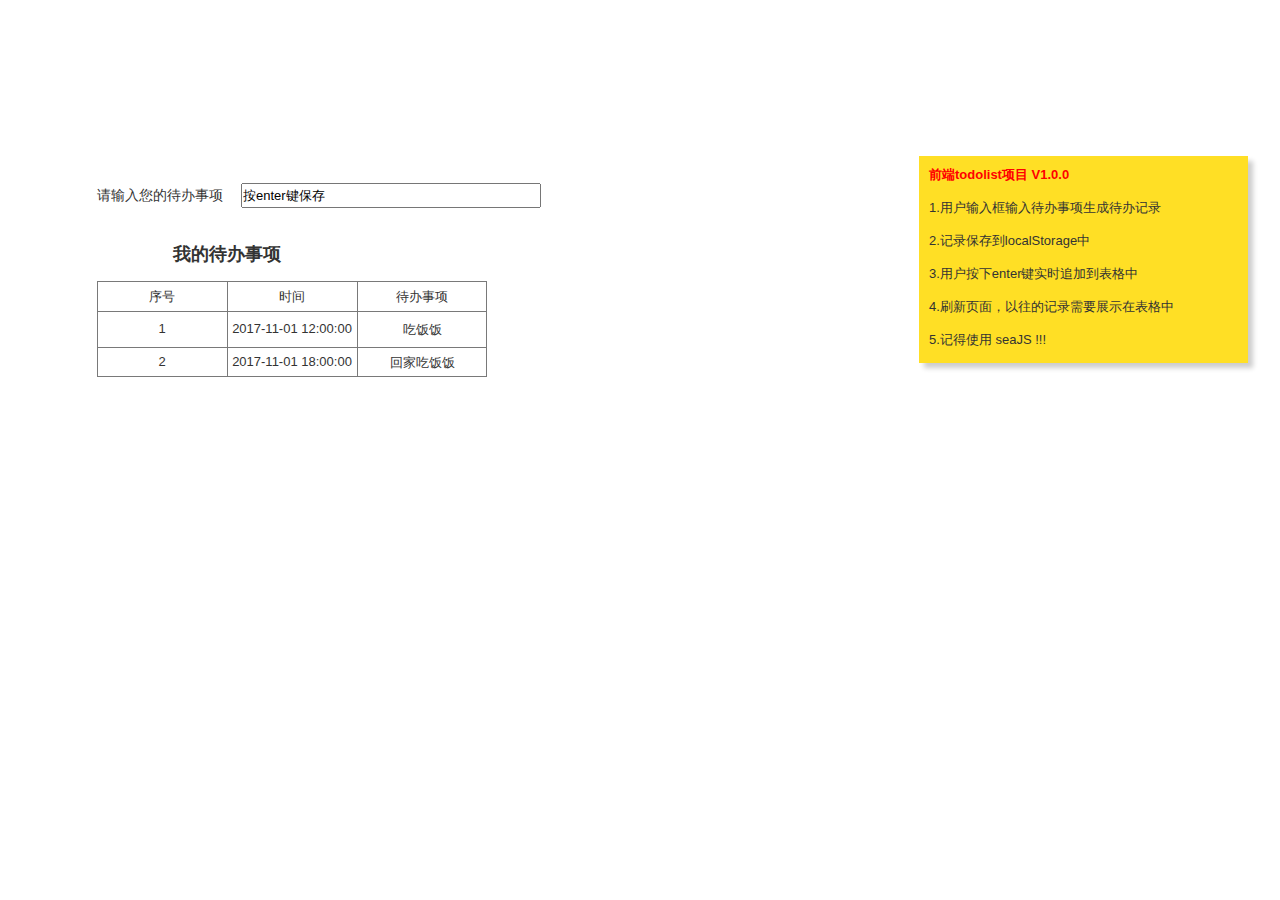
<file: doc/todolist2.0.0/html/index.html>
﻿<!DOCTYPE html>
<html>
  <head>
    <title>index</title>
    <meta http-equiv="X-UA-Compatible" content="IE=edge"/>
    <meta http-equiv="content-type" content="text/html; charset=utf-8"/>
    <meta name="apple-mobile-web-app-capable" content="yes"/>
    <link href="resources/css/jquery-ui-themes.css" type="text/css" rel="stylesheet"/>
    <link href="resources/css/axure_rp_page.css" type="text/css" rel="stylesheet"/>
    <link href="data/styles.css" type="text/css" rel="stylesheet"/>
    <link href="files/index/styles.css" type="text/css" rel="stylesheet"/>
    <script src="resources/scripts/jquery-1.7.1.min.js"></script>
    <script src="resources/scripts/jquery-ui-1.8.10.custom.min.js"></script>
    <script src="resources/scripts/axure/axQuery.js"></script>
    <script src="resources/scripts/axure/globals.js"></script>
    <script src="resources/scripts/axutils.js"></script>
    <script src="resources/scripts/axure/annotation.js"></script>
    <script src="resources/scripts/axure/axQuery.std.js"></script>
    <script src="resources/scripts/axure/doc.js"></script>
    <script src="data/document.js"></script>
    <script src="resources/scripts/messagecenter.js"></script>
    <script src="resources/scripts/axure/events.js"></script>
    <script src="resources/scripts/axure/recording.js"></script>
    <script src="resources/scripts/axure/action.js"></script>
    <script src="resources/scripts/axure/expr.js"></script>
    <script src="resources/scripts/axure/geometry.js"></script>
    <script src="resources/scripts/axure/flyout.js"></script>
    <script src="resources/scripts/axure/ie.js"></script>
    <script src="resources/scripts/axure/model.js"></script>
    <script src="resources/scripts/axure/repeater.js"></script>
    <script src="resources/scripts/axure/sto.js"></script>
    <script src="resources/scripts/axure/utils.temp.js"></script>
    <script src="resources/scripts/axure/variables.js"></script>
    <script src="resources/scripts/axure/drag.js"></script>
    <script src="resources/scripts/axure/move.js"></script>
    <script src="resources/scripts/axure/visibility.js"></script>
    <script src="resources/scripts/axure/style.js"></script>
    <script src="resources/scripts/axure/adaptive.js"></script>
    <script src="resources/scripts/axure/tree.js"></script>
    <script src="resources/scripts/axure/init.temp.js"></script>
    <script src="files/index/data.js"></script>
    <script src="resources/scripts/axure/legacy.js"></script>
    <script src="resources/scripts/axure/viewer.js"></script>
    <script src="resources/scripts/axure/math.js"></script>
    <script type="text/javascript">
      $axure.utils.getTransparentGifPath = function() { return 'resources/images/transparent.gif'; };
      $axure.utils.getOtherPath = function() { return 'resources/Other.html'; };
      $axure.utils.getReloadPath = function() { return 'resources/reload.html'; };
    </script>
  </head>
  <body>
    <div id="base" class="">

      <!-- Unnamed (文本框) -->
      <div id="u0" class="ax_default text_field">
        <input id="u0_input" type="text" value="按enter键保存"/>
      </div>

      <!-- Unnamed (矩形) -->
      <div id="u1" class="ax_default label">
        <div id="u1_div" class=""></div>
        <!-- Unnamed () -->
        <div id="u2" class="text" style="visibility: visible;">
          <p><span>请输入您的待办事项</span></p>
        </div>
      </div>

      <!-- Unnamed (表格) -->
      <div id="u3" class="ax_default">

        <!-- Unnamed (单元格) -->
        <div id="u4" class="ax_default table_cell">
          <img id="u4_img" class="img " src="images/index/u4.png"/>
          <!-- Unnamed () -->
          <div id="u5" class="text" style="visibility: visible;">
            <p><span>序号</span></p>
          </div>
        </div>

        <!-- Unnamed (单元格) -->
        <div id="u6" class="ax_default table_cell">
          <img id="u6_img" class="img " src="images/index/u4.png"/>
          <!-- Unnamed () -->
          <div id="u7" class="text" style="visibility: visible;">
            <p><span>时间</span></p>
          </div>
        </div>

        <!-- Unnamed (单元格) -->
        <div id="u8" class="ax_default table_cell">
          <img id="u8_img" class="img " src="images/index/u8.png"/>
          <!-- Unnamed () -->
          <div id="u9" class="text" style="visibility: visible;">
            <p><span>待办事项</span></p>
          </div>
        </div>

        <!-- Unnamed (单元格) -->
        <div id="u10" class="ax_default table_cell">
          <img id="u10_img" class="img " src="images/index/u10.png"/>
          <!-- Unnamed () -->
          <div id="u11" class="text" style="visibility: visible;">
            <p><span>1</span></p>
          </div>
        </div>

        <!-- Unnamed (单元格) -->
        <div id="u12" class="ax_default table_cell">
          <img id="u12_img" class="img " src="images/index/u10.png"/>
          <!-- Unnamed () -->
          <div id="u13" class="text" style="visibility: visible;">
            <p><span>2017-11-01 12:00:00</span></p>
          </div>
        </div>

        <!-- Unnamed (单元格) -->
        <div id="u14" class="ax_default table_cell">
          <img id="u14_img" class="img " src="images/index/u14.png"/>
          <!-- Unnamed () -->
          <div id="u15" class="text" style="visibility: visible;">
            <p><span>吃饭饭</span></p>
          </div>
        </div>

        <!-- Unnamed (单元格) -->
        <div id="u16" class="ax_default table_cell">
          <img id="u16_img" class="img " src="images/index/u16.png"/>
          <!-- Unnamed () -->
          <div id="u17" class="text" style="visibility: visible;">
            <p><span>2</span></p>
          </div>
        </div>

        <!-- Unnamed (单元格) -->
        <div id="u18" class="ax_default table_cell">
          <img id="u18_img" class="img " src="images/index/u16.png"/>
          <!-- Unnamed () -->
          <div id="u19" class="text" style="visibility: visible;">
            <p><span>2017-11-01 18:00:00</span></p>
          </div>
        </div>

        <!-- Unnamed (单元格) -->
        <div id="u20" class="ax_default table_cell">
          <img id="u20_img" class="img " src="images/index/u20.png"/>
          <!-- Unnamed () -->
          <div id="u21" class="text" style="visibility: visible;">
            <p><span>回家吃饭饭</span></p>
          </div>
        </div>
      </div>

      <!-- Unnamed (矩形) -->
      <div id="u22" class="ax_default _三级标题">
        <div id="u22_div" class=""></div>
        <!-- Unnamed () -->
        <div id="u23" class="text" style="visibility: visible;">
          <p><span>我的待办事项</span></p>
        </div>
      </div>

      <!-- Unnamed (矩形) -->
      <div id="u24" class="ax_default sticky_1">
        <div id="u24_div" class=""></div>
        <!-- Unnamed () -->
        <div id="u25" class="text" style="visibility: visible;">
          <p><span style="font-family:'Arial Negreta', 'Arial Normal', 'Arial';font-weight:700;color:#FF0000;">前端todolist项目 V1.0.0</span></p><p><span style="font-family:'Arial Normal', 'Arial';font-weight:400;"><br></span></p><p><span style="font-family:'Arial Normal', 'Arial';font-weight:400;">1.用户输入框输入待办事项生成待办记录</span></p><p><span style="font-family:'Arial Normal', 'Arial';font-weight:400;"><br></span></p><p><span style="font-family:'Arial Normal', 'Arial';font-weight:400;">2.记录保存到localStorage中</span></p><p><span style="font-family:'Arial Normal', 'Arial';font-weight:400;"><br></span></p><p><span style="font-family:'Arial Normal', 'Arial';font-weight:400;">3.用户按下enter键实时追加到表格中</span></p><p><span style="font-family:'Arial Normal', 'Arial';font-weight:400;"><br></span></p><p><span style="font-family:'Arial Normal', 'Arial';font-weight:400;">4.刷新页面，以往的记录需要展示在表格中</span></p><p><span style="font-family:'Arial Normal', 'Arial';font-weight:400;"><br></span></p><p><span style="font-family:'Arial Normal', 'Arial';font-weight:400;">5.记得使用 seaJS !!!</span></p>
        </div>
      </div>
    </div>
  </body>
</html>
</file>
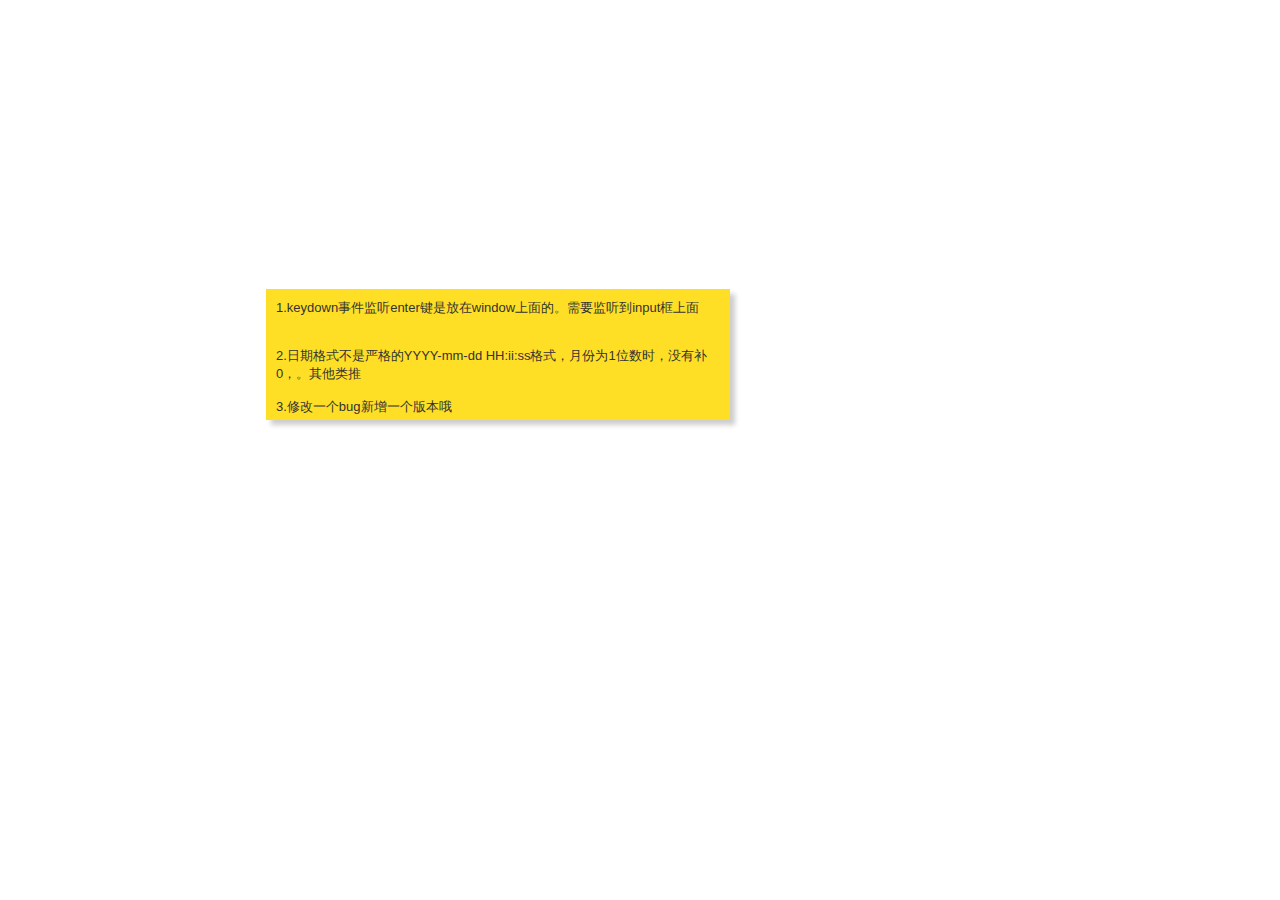
<file: doc/todolist2.0.0/html/1_0_0bug.html>
﻿<!DOCTYPE html>
<html>
  <head>
    <title>1.0.0bug</title>
    <meta http-equiv="X-UA-Compatible" content="IE=edge"/>
    <meta http-equiv="content-type" content="text/html; charset=utf-8"/>
    <meta name="apple-mobile-web-app-capable" content="yes"/>
    <link href="resources/css/jquery-ui-themes.css" type="text/css" rel="stylesheet"/>
    <link href="resources/css/axure_rp_page.css" type="text/css" rel="stylesheet"/>
    <link href="data/styles.css" type="text/css" rel="stylesheet"/>
    <link href="files/1_0_0bug/styles.css" type="text/css" rel="stylesheet"/>
    <script src="resources/scripts/jquery-1.7.1.min.js"></script>
    <script src="resources/scripts/jquery-ui-1.8.10.custom.min.js"></script>
    <script src="resources/scripts/axure/axQuery.js"></script>
    <script src="resources/scripts/axure/globals.js"></script>
    <script src="resources/scripts/axutils.js"></script>
    <script src="resources/scripts/axure/annotation.js"></script>
    <script src="resources/scripts/axure/axQuery.std.js"></script>
    <script src="resources/scripts/axure/doc.js"></script>
    <script src="data/document.js"></script>
    <script src="resources/scripts/messagecenter.js"></script>
    <script src="resources/scripts/axure/events.js"></script>
    <script src="resources/scripts/axure/recording.js"></script>
    <script src="resources/scripts/axure/action.js"></script>
    <script src="resources/scripts/axure/expr.js"></script>
    <script src="resources/scripts/axure/geometry.js"></script>
    <script src="resources/scripts/axure/flyout.js"></script>
    <script src="resources/scripts/axure/ie.js"></script>
    <script src="resources/scripts/axure/model.js"></script>
    <script src="resources/scripts/axure/repeater.js"></script>
    <script src="resources/scripts/axure/sto.js"></script>
    <script src="resources/scripts/axure/utils.temp.js"></script>
    <script src="resources/scripts/axure/variables.js"></script>
    <script src="resources/scripts/axure/drag.js"></script>
    <script src="resources/scripts/axure/move.js"></script>
    <script src="resources/scripts/axure/visibility.js"></script>
    <script src="resources/scripts/axure/style.js"></script>
    <script src="resources/scripts/axure/adaptive.js"></script>
    <script src="resources/scripts/axure/tree.js"></script>
    <script src="resources/scripts/axure/init.temp.js"></script>
    <script src="files/1_0_0bug/data.js"></script>
    <script src="resources/scripts/axure/legacy.js"></script>
    <script src="resources/scripts/axure/viewer.js"></script>
    <script src="resources/scripts/axure/math.js"></script>
    <script type="text/javascript">
      $axure.utils.getTransparentGifPath = function() { return 'resources/images/transparent.gif'; };
      $axure.utils.getOtherPath = function() { return 'resources/Other.html'; };
      $axure.utils.getReloadPath = function() { return 'resources/reload.html'; };
    </script>
  </head>
  <body>
    <div id="base" class="">

      <!-- Unnamed (矩形) -->
      <div id="u26" class="ax_default sticky_1">
        <div id="u26_div" class=""></div>
        <!-- Unnamed () -->
        <div id="u27" class="text" style="visibility: visible;">
          <p><span>1.keydown事件监听enter键是放在window上面的。需要监听到input框上面</span></p><p><span><br></span></p><p><span><br></span></p><p><span>2.日期格式不是严格的YYYY-mm-dd HH:ii:ss格式，月份为1位数时，没有补0，。其他类推</span></p><p><span><br></span></p><p><span>3.修改一个bug新增一个版本哦</span></p>
        </div>
      </div>
    </div>
  </body>
</html>
</file>
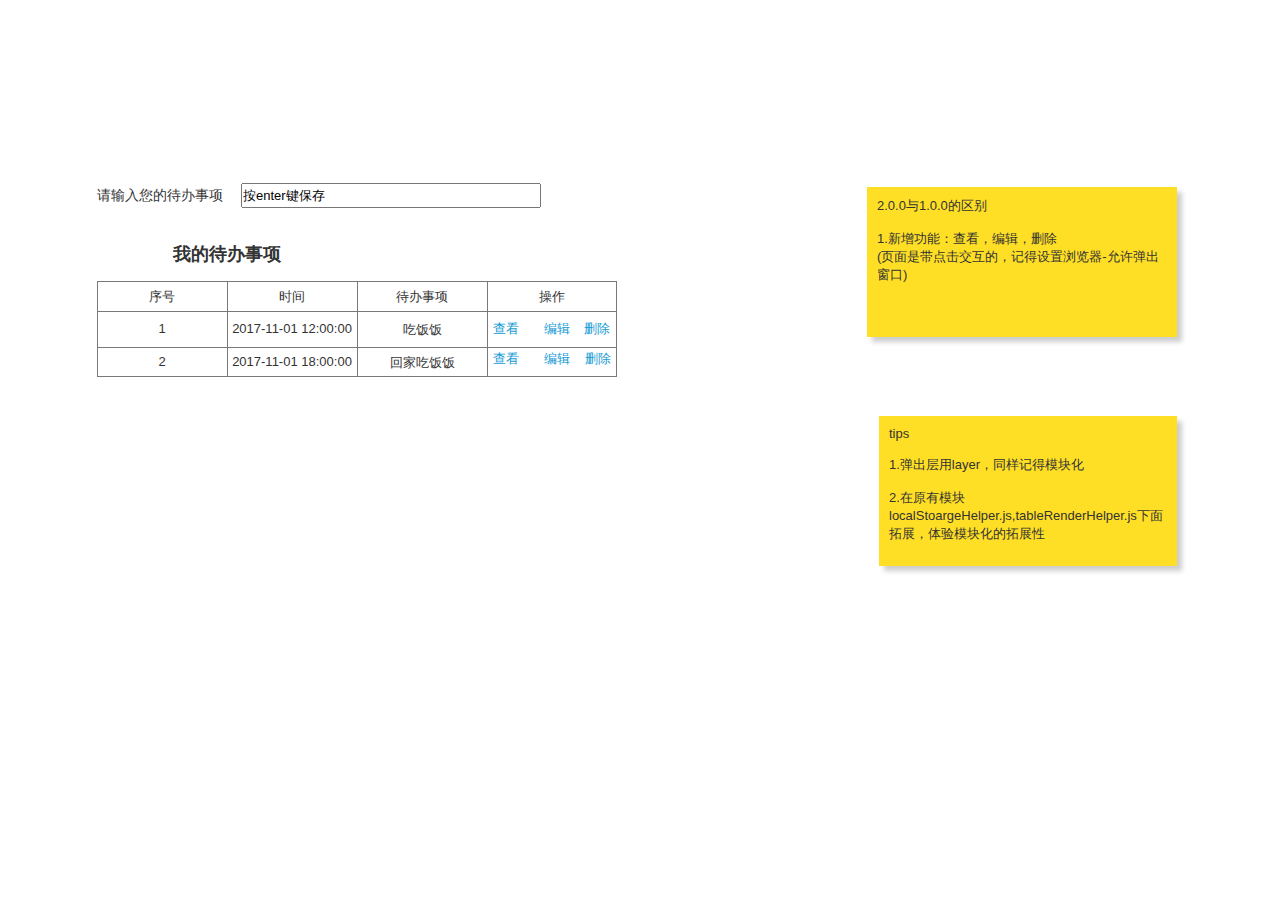
<file: doc/todolist2.0.0/html/2_0_0.html>
﻿<!DOCTYPE html>
<html>
  <head>
    <title>2.0.0</title>
    <meta http-equiv="X-UA-Compatible" content="IE=edge"/>
    <meta http-equiv="content-type" content="text/html; charset=utf-8"/>
    <meta name="apple-mobile-web-app-capable" content="yes"/>
    <link href="resources/css/jquery-ui-themes.css" type="text/css" rel="stylesheet"/>
    <link href="resources/css/axure_rp_page.css" type="text/css" rel="stylesheet"/>
    <link href="data/styles.css" type="text/css" rel="stylesheet"/>
    <link href="files/2_0_0/styles.css" type="text/css" rel="stylesheet"/>
    <script src="resources/scripts/jquery-1.7.1.min.js"></script>
    <script src="resources/scripts/jquery-ui-1.8.10.custom.min.js"></script>
    <script src="resources/scripts/axure/axQuery.js"></script>
    <script src="resources/scripts/axure/globals.js"></script>
    <script src="resources/scripts/axutils.js"></script>
    <script src="resources/scripts/axure/annotation.js"></script>
    <script src="resources/scripts/axure/axQuery.std.js"></script>
    <script src="resources/scripts/axure/doc.js"></script>
    <script src="data/document.js"></script>
    <script src="resources/scripts/messagecenter.js"></script>
    <script src="resources/scripts/axure/events.js"></script>
    <script src="resources/scripts/axure/recording.js"></script>
    <script src="resources/scripts/axure/action.js"></script>
    <script src="resources/scripts/axure/expr.js"></script>
    <script src="resources/scripts/axure/geometry.js"></script>
    <script src="resources/scripts/axure/flyout.js"></script>
    <script src="resources/scripts/axure/ie.js"></script>
    <script src="resources/scripts/axure/model.js"></script>
    <script src="resources/scripts/axure/repeater.js"></script>
    <script src="resources/scripts/axure/sto.js"></script>
    <script src="resources/scripts/axure/utils.temp.js"></script>
    <script src="resources/scripts/axure/variables.js"></script>
    <script src="resources/scripts/axure/drag.js"></script>
    <script src="resources/scripts/axure/move.js"></script>
    <script src="resources/scripts/axure/visibility.js"></script>
    <script src="resources/scripts/axure/style.js"></script>
    <script src="resources/scripts/axure/adaptive.js"></script>
    <script src="resources/scripts/axure/tree.js"></script>
    <script src="resources/scripts/axure/init.temp.js"></script>
    <script src="files/2_0_0/data.js"></script>
    <script src="resources/scripts/axure/legacy.js"></script>
    <script src="resources/scripts/axure/viewer.js"></script>
    <script src="resources/scripts/axure/math.js"></script>
    <script type="text/javascript">
      $axure.utils.getTransparentGifPath = function() { return 'resources/images/transparent.gif'; };
      $axure.utils.getOtherPath = function() { return 'resources/Other.html'; };
      $axure.utils.getReloadPath = function() { return 'resources/reload.html'; };
    </script>
  </head>
  <body>
    <div id="base" class="">

      <!-- Unnamed (文本框) -->
      <div id="u28" class="ax_default text_field">
        <input id="u28_input" type="text" value="按enter键保存"/>
      </div>

      <!-- Unnamed (矩形) -->
      <div id="u29" class="ax_default label">
        <div id="u29_div" class=""></div>
        <!-- Unnamed () -->
        <div id="u30" class="text" style="visibility: visible;">
          <p><span>请输入您的待办事项</span></p>
        </div>
      </div>

      <!-- Unnamed (表格) -->
      <div id="u31" class="ax_default">

        <!-- Unnamed (单元格) -->
        <div id="u32" class="ax_default table_cell">
          <img id="u32_img" class="img " src="images/index/u4.png"/>
          <!-- Unnamed () -->
          <div id="u33" class="text" style="visibility: visible;">
            <p><span>序号</span></p>
          </div>
        </div>

        <!-- Unnamed (单元格) -->
        <div id="u34" class="ax_default table_cell">
          <img id="u34_img" class="img " src="images/index/u4.png"/>
          <!-- Unnamed () -->
          <div id="u35" class="text" style="visibility: visible;">
            <p><span>时间</span></p>
          </div>
        </div>

        <!-- Unnamed (单元格) -->
        <div id="u36" class="ax_default table_cell">
          <img id="u36_img" class="img " src="images/index/u4.png"/>
          <!-- Unnamed () -->
          <div id="u37" class="text" style="visibility: visible;">
            <p><span>待办事项</span></p>
          </div>
        </div>

        <!-- Unnamed (单元格) -->
        <div id="u38" class="ax_default table_cell">
          <img id="u38_img" class="img " src="images/index/u8.png"/>
          <!-- Unnamed () -->
          <div id="u39" class="text" style="visibility: visible;">
            <p><span>操作</span></p>
          </div>
        </div>

        <!-- Unnamed (单元格) -->
        <div id="u40" class="ax_default table_cell">
          <img id="u40_img" class="img " src="images/index/u10.png"/>
          <!-- Unnamed () -->
          <div id="u41" class="text" style="visibility: visible;">
            <p><span>1</span></p>
          </div>
        </div>

        <!-- Unnamed (单元格) -->
        <div id="u42" class="ax_default table_cell">
          <img id="u42_img" class="img " src="images/index/u10.png"/>
          <!-- Unnamed () -->
          <div id="u43" class="text" style="visibility: visible;">
            <p><span>2017-11-01 12:00:00</span></p>
          </div>
        </div>

        <!-- Unnamed (单元格) -->
        <div id="u44" class="ax_default table_cell">
          <img id="u44_img" class="img " src="images/index/u10.png"/>
          <!-- Unnamed () -->
          <div id="u45" class="text" style="visibility: visible;">
            <p><span>吃饭饭</span></p>
          </div>
        </div>

        <!-- Unnamed (单元格) -->
        <div id="u46" class="ax_default table_cell">
          <img id="u46_img" class="img " src="images/index/u14.png"/>
          <!-- Unnamed () -->
          <div id="u47" class="text" style="display: none; visibility: hidden">
            <p><span style="text-decoration:underline;"></span></p>
          </div>
        </div>

        <!-- Unnamed (单元格) -->
        <div id="u48" class="ax_default table_cell">
          <img id="u48_img" class="img " src="images/index/u16.png"/>
          <!-- Unnamed () -->
          <div id="u49" class="text" style="visibility: visible;">
            <p><span>2</span></p>
          </div>
        </div>

        <!-- Unnamed (单元格) -->
        <div id="u50" class="ax_default table_cell">
          <img id="u50_img" class="img " src="images/index/u16.png"/>
          <!-- Unnamed () -->
          <div id="u51" class="text" style="visibility: visible;">
            <p><span>2017-11-01 18:00:00</span></p>
          </div>
        </div>

        <!-- Unnamed (单元格) -->
        <div id="u52" class="ax_default table_cell">
          <img id="u52_img" class="img " src="images/index/u16.png"/>
          <!-- Unnamed () -->
          <div id="u53" class="text" style="visibility: visible;">
            <p><span>回家吃饭饭</span></p>
          </div>
        </div>

        <!-- Unnamed (单元格) -->
        <div id="u54" class="ax_default table_cell">
          <img id="u54_img" class="img " src="images/index/u20.png"/>
          <!-- Unnamed () -->
          <div id="u55" class="text" style="display: none; visibility: hidden">
            <p><span style="text-decoration:underline;"></span></p>
          </div>
        </div>
      </div>

      <!-- Unnamed (矩形) -->
      <div id="u56" class="ax_default _三级标题">
        <div id="u56_div" class=""></div>
        <!-- Unnamed () -->
        <div id="u57" class="text" style="visibility: visible;">
          <p><span>我的待办事项</span></p>
        </div>
      </div>

      <!-- Unnamed (矩形) -->
      <div id="u58" class="ax_default sticky_1">
        <div id="u58_div" class=""></div>
        <!-- Unnamed () -->
        <div id="u59" class="text" style="visibility: visible;">
          <p><span>2.0.0与1.0.0的区别</span></p><p><span><br></span></p><p><span>1.新增功能：查看，编辑，删除</span></p><p><span>(页面是带点击交互的，记得设置浏览器-允许弹出窗口)</span></p><p><span><br></span></p><p><span><br></span></p>
        </div>
      </div>

      <!-- Unnamed (矩形) -->
      <div id="u60" class="ax_default link_button">
        <div id="u60_div" class=""></div>
        <!-- Unnamed () -->
        <div id="u61" class="text" style="visibility: visible;">
          <p><span>查看</span></p>
        </div>
      </div>

      <!-- Unnamed (矩形) -->
      <div id="u62" class="ax_default link_button">
        <div id="u62_div" class=""></div>
        <!-- Unnamed () -->
        <div id="u63" class="text" style="visibility: visible;">
          <p><span>编辑</span></p>
        </div>
      </div>

      <!-- Unnamed (矩形) -->
      <div id="u64" class="ax_default link_button">
        <div id="u64_div" class=""></div>
        <!-- Unnamed () -->
        <div id="u65" class="text" style="visibility: visible;">
          <p><span>删除</span></p>
        </div>
      </div>

      <!-- Unnamed (矩形) -->
      <div id="u66" class="ax_default link_button">
        <div id="u66_div" class=""></div>
        <!-- Unnamed () -->
        <div id="u67" class="text" style="visibility: visible;">
          <p><span>查看</span></p>
        </div>
      </div>

      <!-- Unnamed (矩形) -->
      <div id="u68" class="ax_default link_button">
        <div id="u68_div" class=""></div>
        <!-- Unnamed () -->
        <div id="u69" class="text" style="visibility: visible;">
          <p><span>编辑</span></p>
        </div>
      </div>

      <!-- Unnamed (矩形) -->
      <div id="u70" class="ax_default link_button">
        <div id="u70_div" class=""></div>
        <!-- Unnamed () -->
        <div id="u71" class="text" style="visibility: visible;">
          <p><span>删除</span></p>
        </div>
      </div>

      <!-- Unnamed (矩形) -->
      <div id="u72" class="ax_default sticky_1">
        <div id="u72_div" class=""></div>
        <!-- Unnamed () -->
        <div id="u73" class="text" style="visibility: visible;">
          <p><span>tips</span></p><p><span><br></span></p><p><span>1.弹出层用layer，同样记得模块化</span></p><p><span><br></span></p><p><span>2.在原有模块localStoargeHelper.js,tableRenderHelper.js下面拓展，体验模块化的拓展性</span></p>
        </div>
      </div>
    </div>
  </body>
</html>
</file>
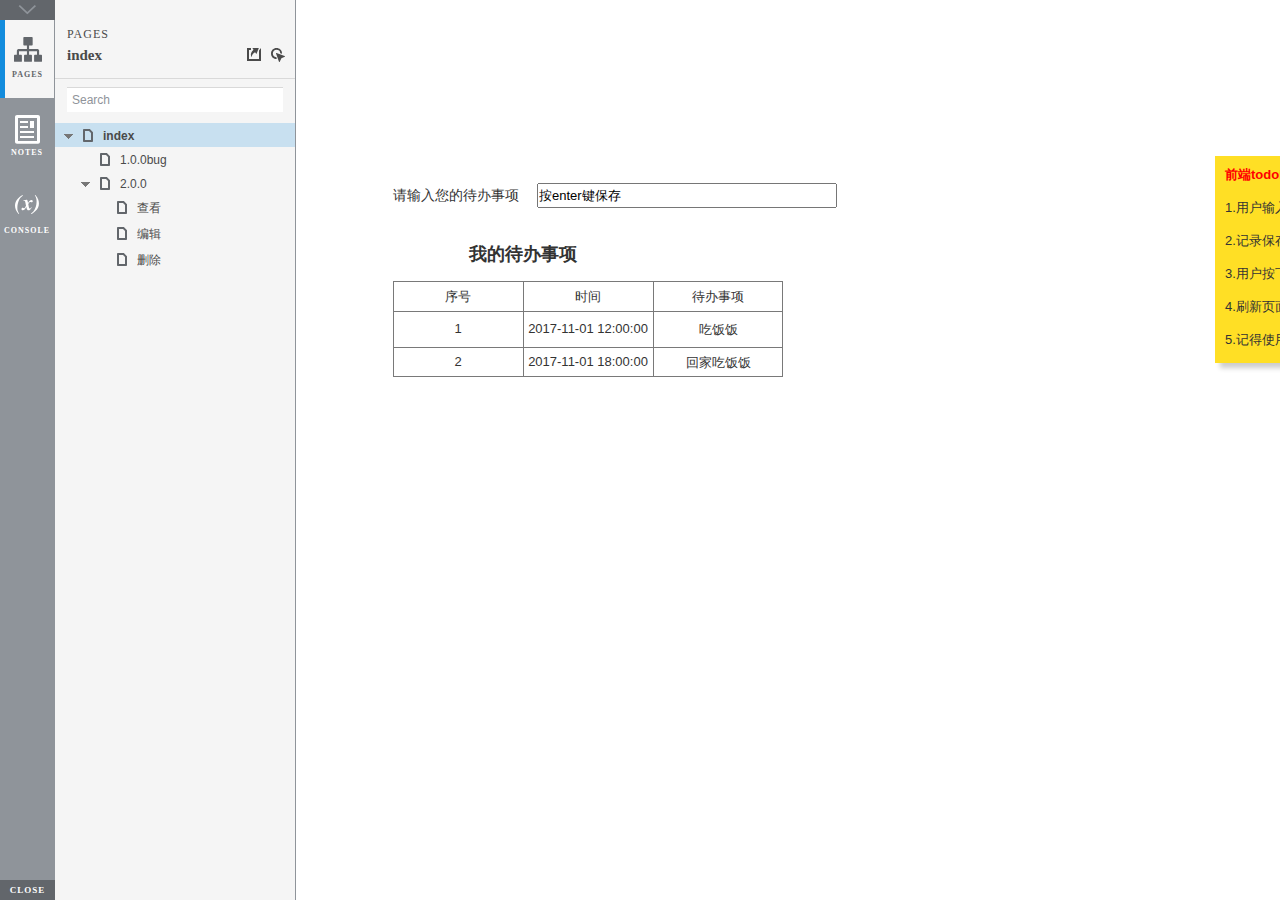
<file: doc/todolist2.0.0/html/start.html>
﻿<!DOCTYPE html>
<html xmlns="http://www.w3.org/1999/xhtml" xml:lang="en" lang="en">
<head>
    <title>Untitled Document</title>
    <meta http-equiv="X-UA-Compatible" content="IE=edge"/>
    <meta http-equiv="content-type" content="text/html; charset=utf-8" />
    <meta name="viewport" content="width=device-width, initial-scale=1.0" />
    <meta name="apple-mobile-web-app-capable" content="yes" />
    <link type="text/css" href="resources/css/reset.css" rel="Stylesheet" />
    <link type="text/css" href="resources/css/default.css" rel="Stylesheet" />
    <!--<link href='https://fonts.googleapis.com/css?family=Nunito:300' rel='stylesheet' type='text/css'>-->

    <script type="text/javascript">
        if (location.href.toString().indexOf('file://localhost/') == 0) {
            location.href = location.href.toString().replace('file://localhost/', 'file:///');
        }
    </script>

    <script type="text/javascript" src="resources/scripts/jquery-1.7.1.min.js"></script>
    <script type="text/javascript" src="resources/scripts/player/splitter.js"></script>
    <script type="text/javascript" src="resources/scripts/axutils.js"></script>
    <script type="text/javascript" src="resources/scripts/player/axplayer.js"></script>
    <script type="text/javascript" src="resources/scripts/messagecenter.js"></script>
    <script type="text/javascript" src="data/document.js"></script>
    <style type="text/css">

#outerContainer {
	width:1000px;
	height:1500px;
}

.vsplitbar {
    width: 3px;
    /*background: #B9B9B9;*/
    border-right: 1px solid #8f949a;
}

.vsplitbar:hover, .vsplitbar.active {
    background: #8f949a;
}

#rightPanel {
    background-color: White;
}

/*#leftPanel {
    min-width: 120px;
}*/

.splitterMask {
   position:absolute;
   top: 0;
   left: 0;
   width: 100%;
   height: 100%;
   overflow: hidden;
   background-image: url(resources/images/transparent.gif);
   z-index: 20000;
}

    </style>
    <script type="text/javascript" language="JavaScript"><!--
        var SITEMAP_COLLAPSE_VAR_NAME = 'c';
        var PLUGIN_VAR_NAME = 'g';
        var FOOTNOTES_VAR_NAME = 'fn';
        var ADAPTIVE_VIEW_VAR_NAME = 'view';
        var lastLeftPanelWidth = 295;
        var toolBarOnly = true;

        // isolate scope
        (function() {
            setUpController();
            
            var configuration = $axure.document.configuration;
            var _settings = {};
            _settings.projectId = configuration.prototypeId;
            _settings.isAxshare = configuration.isAxshare;
            _settings.loadFeedbackPlugin = configuration.loadFeedbackPlugin;
            var cHash = getHashStringVar(SITEMAP_COLLAPSE_VAR_NAME);
            _settings.startCollapsed = cHash == "1";
            if(cHash == "2") closePlayer();
            var gHash = getHashStringVar(PLUGIN_VAR_NAME);
            if(gHash == "") gHash = 1;
            _settings.startPluginGid = gHash;

            $axure.player.settings = _settings;

            $(window).bind('load', function() {
                if(CHROME_5_LOCAL && !$('body').attr('pluginDetected')) {
                    window.location = 'resources/chrome/chrome.html';
                }
            });

            $(document).ready(function() {
                $axure.page.bind('load.start', mainFrame_onload);
                $axure.messageCenter.addMessageListener(messageCenter_message);

                $(document).on('pluginShown', function (event, data) {
                    setVarInCurrentUrlHash('g', data ? data : '');
                });

                $(document).on('pluginCreated', function(event, data) {
                    if($axure.player.settings.startPluginGid == data) {
                        $axure.player.showPlugin(data);
                    }
                });

                if($axure.player.settings.loadFeedbackPlugin) {
                    if($axure.player.settings.isAxshare) {
                        $axure.utils.loadJS('/Scripts/plugins/feedback/feedback8.js');
                    } else {
                        $axure.utils.loadJS('http://share.axure.com/Scripts/plugins/feedback/feedback8.js');
                    }
                }

                if(navigator.userAgent.indexOf("MSIE") >= 0) $('#outerContainer').width('100%');
                initialize();
                if($axure.player.settings.startCollapsed) $('#outerContainer').splitter({ sizeLeft: 0 });
                else $('#outerContainer').splitter({ sizeLeft: lastLeftPanelWidth });
                $('#leftPanel').width(lastLeftPanelWidth);
                
                $(window).resize(function() { resizeContent(); });

                $('#maximizePanelContainer').hide();

                initializeLogo();

                $(window).resize();
                resizeContent();
                
                $axure.player.collapseToBar();

                if($axure.player.settings.startCollapsed) {
                    collapse();
                    $('#leftPanel').width(0);
                }

                if(MOBILE_DEVICE) {
                    $('#interfaceControlFrameMinimizeContainer').height('45px');
                    $('#interfaceControlFrameMinimizeContainer a').height('45px');
                    $('#interfaceControlFrameHeaderContainer').css('margin-top','45px');
                    $('#interfaceControlFrameCloseContainer a').css('padding','10px 0px');
                    $('#maximizePanelContainer').height('45px');//.css('top','inherit').css('bottom','0px');

                    $('body').removeClass('hashover');

                    if(IOS) {
                        $('#rightPanel').css('overflow', 'auto').css('-webkit-overflow-scrolling', 'touch').css('-ms-overflow-x', 'hidden');

                        window.addEventListener("orientationchange", function() {
                            var viewport = document.querySelector("meta[name=viewport]");
                            //so iOS doesn't zoom when switching back to portrait
                            viewport.setAttribute('content', 'width=device-width, initial-scale=1.0, maximum-scale=1.0');
                            viewport.setAttribute('content', 'width=device-width, initial-scale=1.0');
                            resizeContent();
                        }, false);

                        $axure.page.bind('load.start', function() {
                            resizeContent();
                        });
                    }
                }

            });

            function initialize() {
                var legacyQString = getQueryString("Page");
                if (legacyQString.length > 0) {
                    location.href = location.href.substring(0, location.href.indexOf("?")) + "#p=" + legacyQString;
                    return;
                }

                var mainFrame = document.getElementById("mainFrame");
                mainFrame.contentWindow.location.href = getInitialUrl();
            }

            function initializeLogo() {
                if($axure.document.configuration.logoImagePath) {
                    var image = new Image();
                    image.onload = function() {
                        $('#logoImage').css('max-width', this.width + 'px');
                        $axure.player.resizeContent();
                    };
                    image.src = $axure.document.configuration.logoImagePath;
                
                    $('#interfaceControlFrameLogoImageContainer').html('<img id="logoImage" src="" />');
                    $('#logoImage').attr('src', $axure.document.configuration.logoImagePath).load(function() { resizeContent(); });
                } else $('#interfaceControlFrameLogoImageContainer').hide();

                if ($axure.document.configuration.logoImageCaption) {
                    $('#interfaceControlFrameLogoCaptionContainer').html($axure.document.configuration.logoImageCaption);
                } else $('#interfaceControlFrameLogoCaptionContainer').hide();

                if(!$('#interfaceControlFrameLogoImageContainer').is(':visible') && !$('#interfaceControlFrameLogoCaptionContainer').is(':visible')) {
                    $('#interfaceControlFrameLogoContainer').hide();
                }
            }

            var resizeContent = $axure.player.resizeContent = function() {
                var newHeight = $(window).height();
                var newWidth = $(window).width();

                var controlContainerHeight = newHeight;// - 30;
                if($('#interfaceControlFrameLogoContainer').is(':visible')) controlContainerHeight -= $('#interfaceControlFrameLogoContainer').outerHeight();// + 16;

                $('#outerContainer').height(newHeight).width(newWidth);
                $('.vsplitbar').height(newHeight);
                $('#leftPanel').height(newHeight);
                $('#interfaceControlFrame').height(newHeight);
                $('#interfaceControlFrameContainer').height(newHeight);
                $('#interfaceControlFrameHostContainer').height(controlContainerHeight);

                $('#rightPanel').height(newHeight);
                $('#mainFrame').height(newHeight);

                if($('#leftPanel').is(':visible')) $('#rightPanel').width($(window).width() - $('#leftPanel').width() - 1);// $('.vsplitbar').width());
                else $('#rightPanel').width($(window).width());

                $(document).trigger('ContainerHeightChange',[controlContainerHeight]);

                if(MOBILE_DEVICE) {
                    if(!(getHashStringVar(ADAPTIVE_VIEW_VAR_NAME).length > 0)) $axure.messageCenter.postMessage('setAdaptiveViewForSize', {'width':newWidth, 'height':$('#rightPanel').height()});
                }
            }

            var collapseToBar = $axure.player.collapseToBar = function() {
                lastLeftPanelWidth = $('#leftPanel').width();
                $('#leftPanel').width('55px');
                $('.vsplitbar').hide();
                $('#rightPanel').width($(window).width() - $('#leftPanel').width());
                $(window).resize();
                $('#outerContainer').trigger('resize');
                toolBarOnly = true;
            }

            var expandFromBar = $axure.player.expandFromBar = function() {
                if($('.vsplitbar').is(':visible')) return;

                $('#leftPanel').width(lastLeftPanelWidth);
                $('.vsplitbar').show();
                $('#rightPanel').width($(window).width() - $('#leftPanel').width() - 1);// $('.vsplitbar').width());
                $(window).resize();
                $('#outerContainer').trigger('resize');
                toolBarOnly = false;
            }

        })();

        function messageCenter_message(message, data) {
            if(message == 'expandFrame') expand();
            else if(message == 'getCollapseFrameOnLoad' && $axure.player.settings.startCollapsed && !MOBILE_DEVICE) $axure.messageCenter.postMessage('collapseFrameOnLoad');
        }

        
        function getInitialUrl() {
            var pageName = getHashStringVar("p");
            if(pageName.length > 0) return pageName + ".html";
            else {
                var url = getFirstPageUrl($axure.document.sitemap.rootNodes);
                return (url ? url : "about:blank");
            }
        }

        function getFirstPageUrl(nodes) {
            for (var i = 0; i < nodes.length; i++) {
                var node = nodes[i];
                if (node.url) return node.url;
                else {
                    var hasChildren = (node.children && node.children.length > 0);
                    if (hasChildren) {
                        var url = getFirstPageUrl(node.children);
                        if (url) return url;
                    }
                }
            }
            return null;
        }

        function closePlayer() {
            if($axure.page.location) window.location.href = $axure.page.location;
            else {
                var pageFile = getInitialUrl();
                var currentLocation = window.location.toString();
                window.location.href = currentLocation.substr(0, currentLocation.lastIndexOf("/") + 1) + pageFile;
            }
        }

        function replaceHash(newHash) {
            var currentLocWithoutHash = window.location.toString().split('#')[0];

            //We use replace so that every hash change doesn't get appended to the history stack.
            //We use replaceState in browsers that support it, else replace the location
            if(typeof window.history.replaceState != 'undefined') {
                try {
                    //Chrome 45 (Version 45.0.2454.85 m) started throwing an error here when generated locally (this only happens with sitemap open) which broke all interactions.
                    //try catch breaks the url adjusting nicely when the sitemap is open, but all interactions and forward and back buttons work.
                    //Uncaught SecurityError: Failed to execute 'replaceState' on 'History': A history state object with URL 'file:///C:/Users/Ian/Documents/Axure/HTML/Untitled/start.html#p=home' cannot be created in a document with origin 'null'.
                    window.history.replaceState(null, null, currentLocWithoutHash + newHash);
                } catch(ex) {}
            } else {
                window.location.replace(currentLocWithoutHash + newHash);
            }
        }

        function collapse() {
            setVarInCurrentUrlHash('c', 1);
            if(!toolBarOnly) lastLeftPanelWidth = $('#leftPanel').width();

            $('#maximizePanelContainer').show();
            $('#leftPanel').hide();
            $('.vsplitbar').hide();
            $('#rightPanel').width($(window).width());
            $(window).resize();
            $('#outerContainer').trigger('resize');

            $(document).trigger('sidebarCollapse');

            if(MOBILE_DEVICE) {
                $('#maximizePanelContainer').animate({
                    top:$('#rightPanel').height() - $('#maximizePanelContainer').height()
                }, 300, 'swing', function() {
                    $('#maximizePanelContainer').css('top', 'inherit').css('bottom', '0px');
                });
            }
        }

        function expand() {
            if(MOBILE_DEVICE) {
                $('#maximizePanelContainer').css('top', '0px').css('bottom', 'inherit');
            }

            deleteVarFromCurrentUrlHash('c');
            $('#maximizePanelContainer').hide();
            $('#leftPanel').width(lastLeftPanelWidth);
            $('#leftPanel').show();
            if(!toolBarOnly) {
                $('.vsplitbar').show();
                $('#rightPanel').width($(window).width() - $('#leftPanel').width() - 1);
            } else {
                $axure.player.collapseToBar();
            }
            $(window).resize();
            $('#outerContainer').trigger('resize');

            $(document).trigger('sidebarExpanded');
        }


        function mainFrame_onload() {
            if($axure.page.pageName) document.title = $axure.page.pageName;
        }

        function getQueryString(query) {
            var qstring = self.location.href.split("?");
            if(qstring.length < 2) return "";
            return GetParameter(qstring, query);
        }
        
        function GetParameter(qstring, query) {
            var prms = qstring[1].split("&");
            var frmelements = new Array();
            var currprmeter, querystr = "";

            for(var i = 0; i < prms.length; i++) {
                currprmeter = prms[i].split("=");
                frmelements[i] = new Array();
                frmelements[i][0] = currprmeter[0];
                frmelements[i][1] = currprmeter[1];
            }

            for(j = 0; j < frmelements.length; j++) {
                if(frmelements[j][0].toLowerCase() == query.toLowerCase()) {
                    querystr = frmelements[j][1];
                    break;
                }
            }
            return querystr;
        }
        
        function getHashStringVar(query) {
            var qstring = self.location.href.split("#");
            if(qstring.length < 2) return "";
            return GetParameter(qstring, query);
        }

        function setHashStringVar(currentHash, varName, varVal) {
            var varWithEqual = varName + '=';
            var poundVarWithEqual = varVal === '' ? '' :  '#' + varName + '=' + varVal;
            var ampVarWithEqual = varVal === '' ? '' :  '&' + varName + '=' + varVal;
            var hashToSet = '';

            var pageIndex = currentHash.indexOf('#' + varWithEqual);
            if(pageIndex == -1) pageIndex = currentHash.indexOf('&' + varWithEqual);
            if(pageIndex != -1) {
                var newHash = currentHash.substring(0, pageIndex);

                newHash = newHash == '' ? poundVarWithEqual : newHash + ampVarWithEqual;

                var ampIndex = currentHash.indexOf('&', pageIndex + 1);
                if(ampIndex != -1) {
                    newHash = newHash == '' ? '#' + currentHash.substring(ampIndex + 1) : newHash + currentHash.substring(ampIndex);
                }
                hashToSet = newHash;
            } else if(currentHash.indexOf('#') != -1) {
                hashToSet = currentHash + ampVarWithEqual;
            } else {
                hashToSet = poundVarWithEqual;
            }

            if(hashToSet != '' || varVal == '') {
                return hashToSet;
            }

            return null;
        }

        function setVarInCurrentUrlHash(varName, varVal) {
            var newHash = setHashStringVar(window.location.hash, varName, varVal);

            if(newHash != null) {
                replaceHash(newHash);
            }
        }

        function deleteHashStringVar(currentHash, varName) {
            var varWithEqual = varName + '=';

            var pageIndex = currentHash.indexOf('#' + varWithEqual);
            if(pageIndex == -1) pageIndex = currentHash.indexOf('&' + varWithEqual);
            if(pageIndex != -1) {
                var newHash = currentHash.substring(0, pageIndex);

                var ampIndex = currentHash.indexOf('&', pageIndex + 1);

                //IF begin of string....if none blank, ELSE # instead of & and rest
                //IF in string....prefix + if none blank, ELSE &-rest
                if(newHash == '') { //beginning of string
                    newHash = ampIndex != -1 ? '#' + currentHash.substring(ampIndex + 1) : '';
                } else { //somewhere in the middle
                    newHash = newHash + (ampIndex != -1 ? currentHash.substring(ampIndex) : '');
                }

                return newHash;
            }

            return null;
        }

        function deleteVarFromCurrentUrlHash(varName) {
            var newHash = deleteHashStringVar(window.location.hash, varName);

            if(newHash != null) {
                replaceHash(newHash);
            }
        }
    --></script>

    <link type="text/css" rel="Stylesheet" href="plugins/sitemap/styles/sitemap.css" />
    <script type="text/javascript" src="plugins/sitemap/sitemap.js"></script>
    <link type="text/css" rel="Stylesheet" href="plugins/page_notes/styles/page_notes.css" />
    <script type="text/javascript" src="plugins/page_notes/page_notes.js"></script>
    <!--<link type="text/css" rel="Stylesheet" href="plugins/recordplay/styles/recordplay.css" />
    <script type="text/javascript" src="plugins/recordplay/recordplay.js"></script>-->
    <link type="text/css" rel="Stylesheet" href="plugins/debug/styles/debug.css" />
    <script type="text/javascript" src="plugins/debug/debug.js"></script>

</head>
<body scroll="no" class="hashover">
    <div id="outerContainer">

        <div id="leftPanel">
            <div id="interfaceControlFrame">
                <div id="interfaceControlFrameMinimizeContainer">
                    <a title="Collapse" id="interfaceControlFrameMinimizeButton" onclick="collapse();">&nbsp;</a>
                </div>
                <div id="interfaceControlFrameHeaderContainer">
                    <ul id="interfaceControlFrameHeader"></ul>
                </div>
                <div id="interfaceControlFrameContainer">
                    <div id="interfaceControlFrameLogoContainer">
                        <div id="interfaceControlFrameLogoImageContainer"></div>
                        <div id="interfaceControlFrameLogoCaptionContainer"></div>
                    </div>
                    <div id="interfaceControlFrameHostContainer">
                    </div>
                </div>
                <div id="interfaceControlFrameCloseContainer">
                    <a title="Close" id="interfaceControlFrameCloseButton" onclick="closePlayer();">CLOSE</a>
                </div>
            </div>
        </div>
        <div id="rightPanel">
            <iframe id="mainFrame" name="mainFrame" width="100%" height="100%" src="" frameborder="0" style="display: block;" webkitallowfullscreen mozallowfullscreen allowfullscreen></iframe>
        </div>

    </div>

    <div id="maximizePanelContainer">
        <iframe id="expandFrame" src="resources/expand.html" width="100%" height="100%" scrolling="no" allowtransparency="true" frameborder="0"></iframe>
    </div>

</body>
</html>
</file>
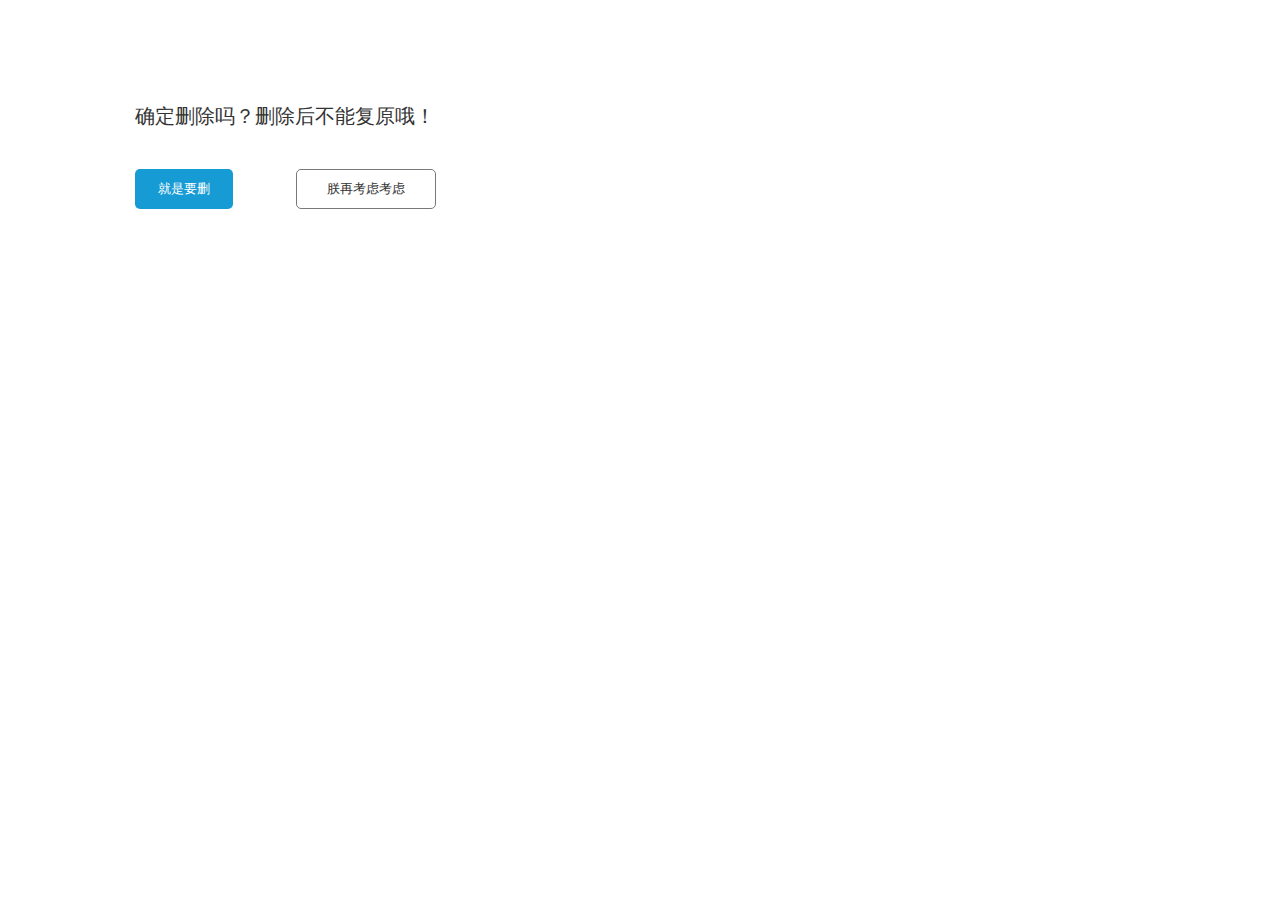
<file: doc/todolist2.0.0/html/删除.html>
﻿<!DOCTYPE html>
<html>
  <head>
    <title>删除</title>
    <meta http-equiv="X-UA-Compatible" content="IE=edge"/>
    <meta http-equiv="content-type" content="text/html; charset=utf-8"/>
    <meta name="apple-mobile-web-app-capable" content="yes"/>
    <link href="resources/css/jquery-ui-themes.css" type="text/css" rel="stylesheet"/>
    <link href="resources/css/axure_rp_page.css" type="text/css" rel="stylesheet"/>
    <link href="data/styles.css" type="text/css" rel="stylesheet"/>
    <link href="files/删除/styles.css" type="text/css" rel="stylesheet"/>
    <script src="resources/scripts/jquery-1.7.1.min.js"></script>
    <script src="resources/scripts/jquery-ui-1.8.10.custom.min.js"></script>
    <script src="resources/scripts/axure/axQuery.js"></script>
    <script src="resources/scripts/axure/globals.js"></script>
    <script src="resources/scripts/axutils.js"></script>
    <script src="resources/scripts/axure/annotation.js"></script>
    <script src="resources/scripts/axure/axQuery.std.js"></script>
    <script src="resources/scripts/axure/doc.js"></script>
    <script src="data/document.js"></script>
    <script src="resources/scripts/messagecenter.js"></script>
    <script src="resources/scripts/axure/events.js"></script>
    <script src="resources/scripts/axure/recording.js"></script>
    <script src="resources/scripts/axure/action.js"></script>
    <script src="resources/scripts/axure/expr.js"></script>
    <script src="resources/scripts/axure/geometry.js"></script>
    <script src="resources/scripts/axure/flyout.js"></script>
    <script src="resources/scripts/axure/ie.js"></script>
    <script src="resources/scripts/axure/model.js"></script>
    <script src="resources/scripts/axure/repeater.js"></script>
    <script src="resources/scripts/axure/sto.js"></script>
    <script src="resources/scripts/axure/utils.temp.js"></script>
    <script src="resources/scripts/axure/variables.js"></script>
    <script src="resources/scripts/axure/drag.js"></script>
    <script src="resources/scripts/axure/move.js"></script>
    <script src="resources/scripts/axure/visibility.js"></script>
    <script src="resources/scripts/axure/style.js"></script>
    <script src="resources/scripts/axure/adaptive.js"></script>
    <script src="resources/scripts/axure/tree.js"></script>
    <script src="resources/scripts/axure/init.temp.js"></script>
    <script src="files/删除/data.js"></script>
    <script src="resources/scripts/axure/legacy.js"></script>
    <script src="resources/scripts/axure/viewer.js"></script>
    <script src="resources/scripts/axure/math.js"></script>
    <script type="text/javascript">
      $axure.utils.getTransparentGifPath = function() { return 'resources/images/transparent.gif'; };
      $axure.utils.getOtherPath = function() { return 'resources/Other.html'; };
      $axure.utils.getReloadPath = function() { return 'resources/reload.html'; };
    </script>
  </head>
  <body>
    <div id="base" class="">

      <!-- Unnamed (矩形) -->
      <div id="u106" class="ax_default label">
        <div id="u106_div" class=""></div>
        <!-- Unnamed () -->
        <div id="u107" class="text" style="visibility: visible;">
          <p><span>确定删除吗？删除后不能复原哦！</span></p>
        </div>
      </div>

      <!-- Unnamed (矩形) -->
      <div id="u108" class="ax_default primary_button">
        <div id="u108_div" class=""></div>
        <!-- Unnamed () -->
        <div id="u109" class="text" style="visibility: visible;">
          <p><span>就是要删</span></p>
        </div>
      </div>

      <!-- Unnamed (矩形) -->
      <div id="u110" class="ax_default button">
        <div id="u110_div" class=""></div>
        <!-- Unnamed () -->
        <div id="u111" class="text" style="visibility: visible;">
          <p><span>朕再考虑考虑</span></p>
        </div>
      </div>
    </div>
  </body>
</html>
</file>
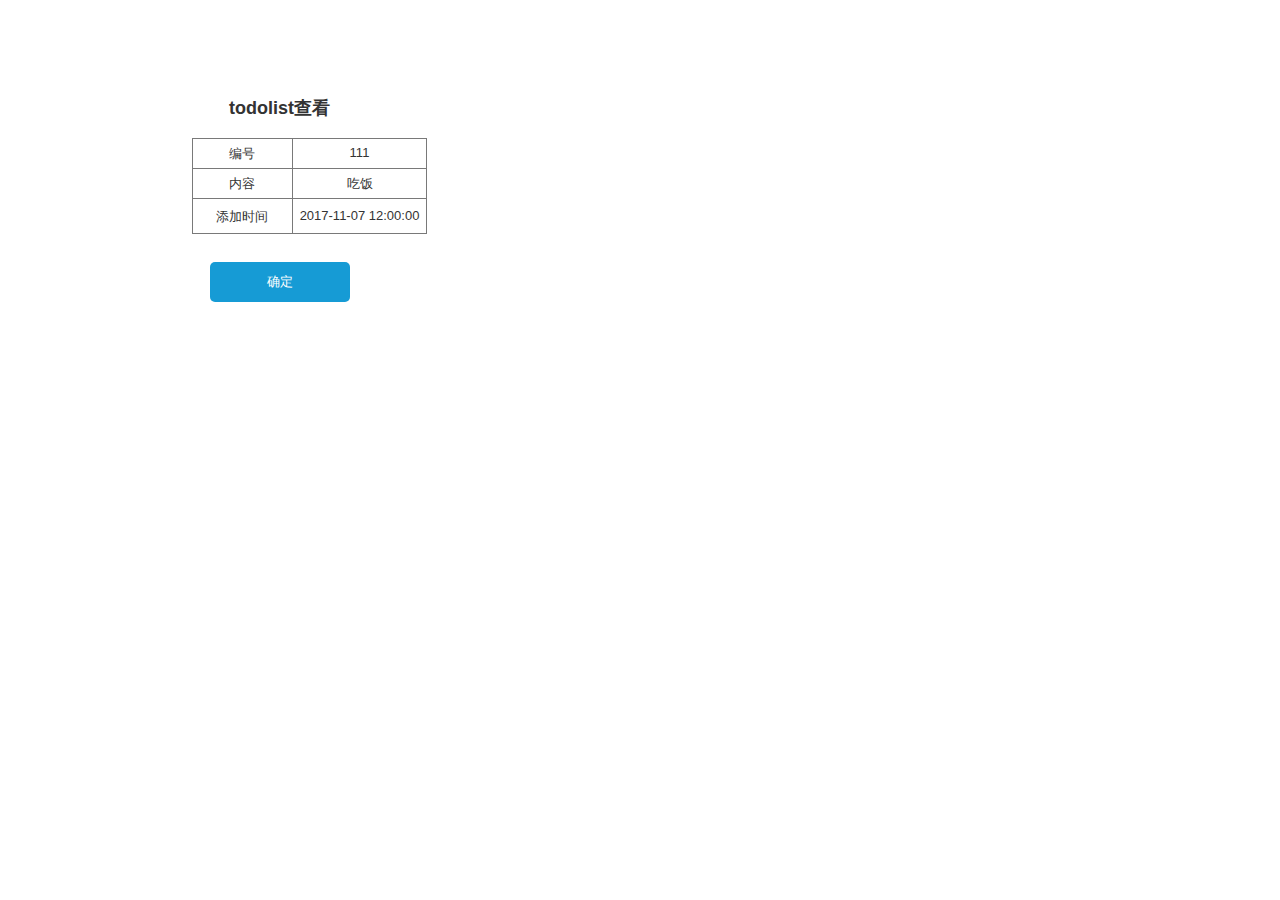
<file: doc/todolist2.0.0/html/查看.html>
﻿<!DOCTYPE html>
<html>
  <head>
    <title>查看</title>
    <meta http-equiv="X-UA-Compatible" content="IE=edge"/>
    <meta http-equiv="content-type" content="text/html; charset=utf-8"/>
    <meta name="apple-mobile-web-app-capable" content="yes"/>
    <link href="resources/css/jquery-ui-themes.css" type="text/css" rel="stylesheet"/>
    <link href="resources/css/axure_rp_page.css" type="text/css" rel="stylesheet"/>
    <link href="data/styles.css" type="text/css" rel="stylesheet"/>
    <link href="files/查看/styles.css" type="text/css" rel="stylesheet"/>
    <script src="resources/scripts/jquery-1.7.1.min.js"></script>
    <script src="resources/scripts/jquery-ui-1.8.10.custom.min.js"></script>
    <script src="resources/scripts/axure/axQuery.js"></script>
    <script src="resources/scripts/axure/globals.js"></script>
    <script src="resources/scripts/axutils.js"></script>
    <script src="resources/scripts/axure/annotation.js"></script>
    <script src="resources/scripts/axure/axQuery.std.js"></script>
    <script src="resources/scripts/axure/doc.js"></script>
    <script src="data/document.js"></script>
    <script src="resources/scripts/messagecenter.js"></script>
    <script src="resources/scripts/axure/events.js"></script>
    <script src="resources/scripts/axure/recording.js"></script>
    <script src="resources/scripts/axure/action.js"></script>
    <script src="resources/scripts/axure/expr.js"></script>
    <script src="resources/scripts/axure/geometry.js"></script>
    <script src="resources/scripts/axure/flyout.js"></script>
    <script src="resources/scripts/axure/ie.js"></script>
    <script src="resources/scripts/axure/model.js"></script>
    <script src="resources/scripts/axure/repeater.js"></script>
    <script src="resources/scripts/axure/sto.js"></script>
    <script src="resources/scripts/axure/utils.temp.js"></script>
    <script src="resources/scripts/axure/variables.js"></script>
    <script src="resources/scripts/axure/drag.js"></script>
    <script src="resources/scripts/axure/move.js"></script>
    <script src="resources/scripts/axure/visibility.js"></script>
    <script src="resources/scripts/axure/style.js"></script>
    <script src="resources/scripts/axure/adaptive.js"></script>
    <script src="resources/scripts/axure/tree.js"></script>
    <script src="resources/scripts/axure/init.temp.js"></script>
    <script src="files/查看/data.js"></script>
    <script src="resources/scripts/axure/legacy.js"></script>
    <script src="resources/scripts/axure/viewer.js"></script>
    <script src="resources/scripts/axure/math.js"></script>
    <script type="text/javascript">
      $axure.utils.getTransparentGifPath = function() { return 'resources/images/transparent.gif'; };
      $axure.utils.getOtherPath = function() { return 'resources/Other.html'; };
      $axure.utils.getReloadPath = function() { return 'resources/reload.html'; };
    </script>
  </head>
  <body>
    <div id="base" class="">

      <!-- Unnamed (表格) -->
      <div id="u74" class="ax_default">

        <!-- Unnamed (单元格) -->
        <div id="u75" class="ax_default table_cell">
          <img id="u75_img" class="img " src="images/查看/u75.png"/>
          <!-- Unnamed () -->
          <div id="u76" class="text" style="visibility: visible;">
            <p><span>编号</span></p>
          </div>
        </div>

        <!-- Unnamed (单元格) -->
        <div id="u77" class="ax_default table_cell">
          <img id="u77_img" class="img " src="images/查看/u77.png"/>
          <!-- Unnamed () -->
          <div id="u78" class="text" style="visibility: visible;">
            <p><span>111</span></p>
          </div>
        </div>

        <!-- Unnamed (单元格) -->
        <div id="u79" class="ax_default table_cell">
          <img id="u79_img" class="img " src="images/查看/u75.png"/>
          <!-- Unnamed () -->
          <div id="u80" class="text" style="visibility: visible;">
            <p><span>内容</span></p>
          </div>
        </div>

        <!-- Unnamed (单元格) -->
        <div id="u81" class="ax_default table_cell">
          <img id="u81_img" class="img " src="images/查看/u77.png"/>
          <!-- Unnamed () -->
          <div id="u82" class="text" style="visibility: visible;">
            <p><span>吃饭</span></p>
          </div>
        </div>

        <!-- Unnamed (单元格) -->
        <div id="u83" class="ax_default table_cell">
          <img id="u83_img" class="img " src="images/查看/u83.png"/>
          <!-- Unnamed () -->
          <div id="u84" class="text" style="visibility: visible;">
            <p><span>添加时间</span></p>
          </div>
        </div>

        <!-- Unnamed (单元格) -->
        <div id="u85" class="ax_default table_cell">
          <img id="u85_img" class="img " src="images/查看/u85.png"/>
          <!-- Unnamed () -->
          <div id="u86" class="text" style="visibility: visible;">
            <p><span>2017-11-07 12:00:00</span></p>
          </div>
        </div>
      </div>

      <!-- Unnamed (矩形) -->
      <div id="u87" class="ax_default _三级标题">
        <div id="u87_div" class=""></div>
        <!-- Unnamed () -->
        <div id="u88" class="text" style="visibility: visible;">
          <p><span>todolist查看</span></p>
        </div>
      </div>

      <!-- Unnamed (矩形) -->
      <div id="u89" class="ax_default primary_button">
        <div id="u89_div" class=""></div>
        <!-- Unnamed () -->
        <div id="u90" class="text" style="visibility: visible;">
          <p><span>确定</span></p>
        </div>
      </div>
    </div>
  </body>
</html>
</file>
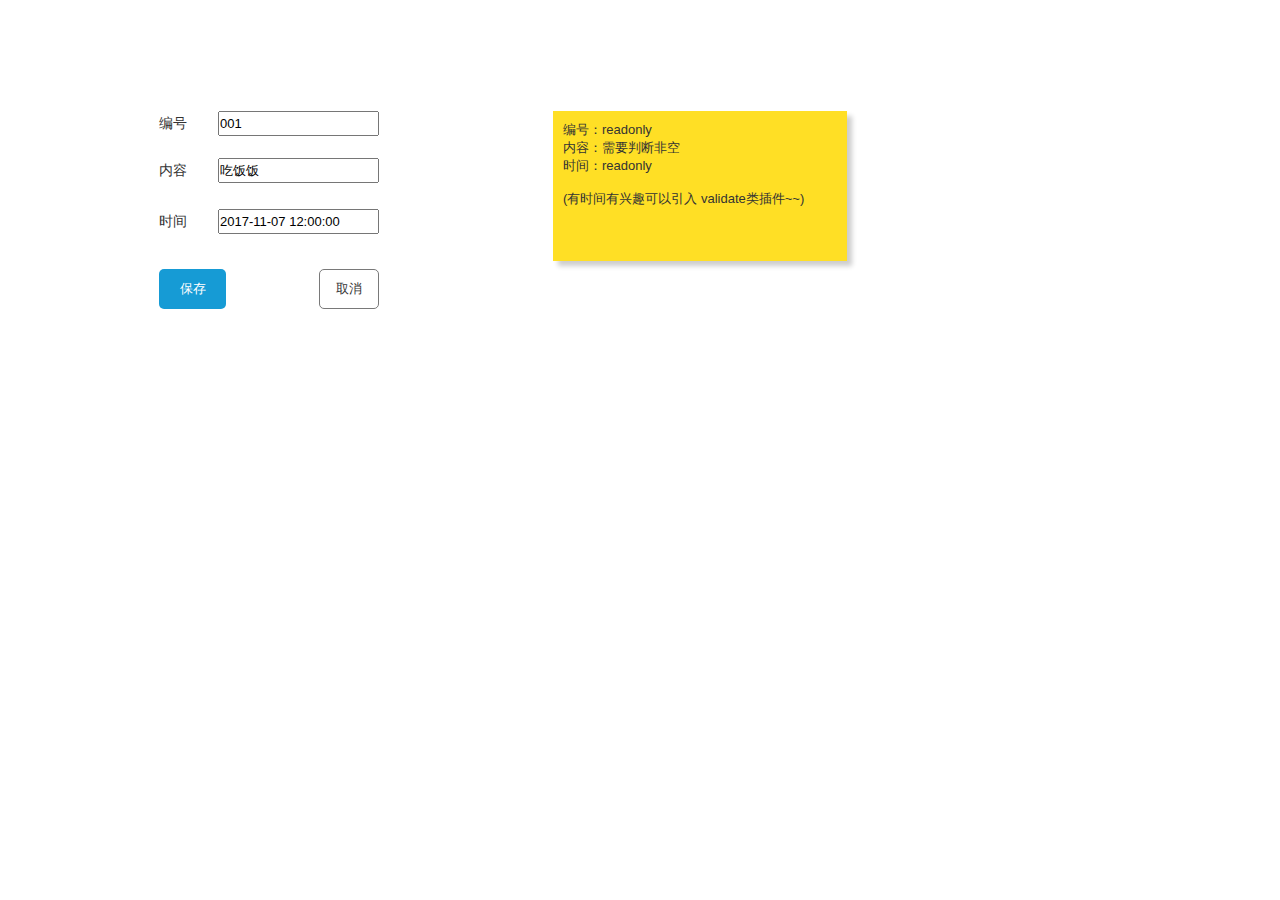
<file: doc/todolist2.0.0/html/编辑.html>
﻿<!DOCTYPE html>
<html>
  <head>
    <title>编辑</title>
    <meta http-equiv="X-UA-Compatible" content="IE=edge"/>
    <meta http-equiv="content-type" content="text/html; charset=utf-8"/>
    <meta name="apple-mobile-web-app-capable" content="yes"/>
    <link href="resources/css/jquery-ui-themes.css" type="text/css" rel="stylesheet"/>
    <link href="resources/css/axure_rp_page.css" type="text/css" rel="stylesheet"/>
    <link href="data/styles.css" type="text/css" rel="stylesheet"/>
    <link href="files/编辑/styles.css" type="text/css" rel="stylesheet"/>
    <script src="resources/scripts/jquery-1.7.1.min.js"></script>
    <script src="resources/scripts/jquery-ui-1.8.10.custom.min.js"></script>
    <script src="resources/scripts/axure/axQuery.js"></script>
    <script src="resources/scripts/axure/globals.js"></script>
    <script src="resources/scripts/axutils.js"></script>
    <script src="resources/scripts/axure/annotation.js"></script>
    <script src="resources/scripts/axure/axQuery.std.js"></script>
    <script src="resources/scripts/axure/doc.js"></script>
    <script src="data/document.js"></script>
    <script src="resources/scripts/messagecenter.js"></script>
    <script src="resources/scripts/axure/events.js"></script>
    <script src="resources/scripts/axure/recording.js"></script>
    <script src="resources/scripts/axure/action.js"></script>
    <script src="resources/scripts/axure/expr.js"></script>
    <script src="resources/scripts/axure/geometry.js"></script>
    <script src="resources/scripts/axure/flyout.js"></script>
    <script src="resources/scripts/axure/ie.js"></script>
    <script src="resources/scripts/axure/model.js"></script>
    <script src="resources/scripts/axure/repeater.js"></script>
    <script src="resources/scripts/axure/sto.js"></script>
    <script src="resources/scripts/axure/utils.temp.js"></script>
    <script src="resources/scripts/axure/variables.js"></script>
    <script src="resources/scripts/axure/drag.js"></script>
    <script src="resources/scripts/axure/move.js"></script>
    <script src="resources/scripts/axure/visibility.js"></script>
    <script src="resources/scripts/axure/style.js"></script>
    <script src="resources/scripts/axure/adaptive.js"></script>
    <script src="resources/scripts/axure/tree.js"></script>
    <script src="resources/scripts/axure/init.temp.js"></script>
    <script src="files/编辑/data.js"></script>
    <script src="resources/scripts/axure/legacy.js"></script>
    <script src="resources/scripts/axure/viewer.js"></script>
    <script src="resources/scripts/axure/math.js"></script>
    <script type="text/javascript">
      $axure.utils.getTransparentGifPath = function() { return 'resources/images/transparent.gif'; };
      $axure.utils.getOtherPath = function() { return 'resources/Other.html'; };
      $axure.utils.getReloadPath = function() { return 'resources/reload.html'; };
    </script>
  </head>
  <body>
    <div id="base" class="">

      <!-- Unnamed (矩形) -->
      <div id="u91" class="ax_default label">
        <div id="u91_div" class=""></div>
        <!-- Unnamed () -->
        <div id="u92" class="text" style="visibility: visible;">
          <p><span>编号</span></p>
        </div>
      </div>

      <!-- Unnamed (文本框) -->
      <div id="u93" class="ax_default text_field">
        <input id="u93_input" type="text" value="001" readonly/>
      </div>

      <!-- Unnamed (矩形) -->
      <div id="u94" class="ax_default label">
        <div id="u94_div" class=""></div>
        <!-- Unnamed () -->
        <div id="u95" class="text" style="visibility: visible;">
          <p><span>内容</span></p>
        </div>
      </div>

      <!-- Unnamed (文本框) -->
      <div id="u96" class="ax_default text_field">
        <input id="u96_input" type="text" value="吃饭饭"/>
      </div>

      <!-- Unnamed (矩形) -->
      <div id="u97" class="ax_default label">
        <div id="u97_div" class=""></div>
        <!-- Unnamed () -->
        <div id="u98" class="text" style="visibility: visible;">
          <p><span>时间</span></p>
        </div>
      </div>

      <!-- Unnamed (文本框) -->
      <div id="u99" class="ax_default text_field">
        <input id="u99_input" type="text" value="2017-11-07 12:00:00" readonly/>
      </div>

      <!-- Unnamed (矩形) -->
      <div id="u100" class="ax_default primary_button">
        <div id="u100_div" class=""></div>
        <!-- Unnamed () -->
        <div id="u101" class="text" style="visibility: visible;">
          <p><span>保存</span></p>
        </div>
      </div>

      <!-- Unnamed (矩形) -->
      <div id="u102" class="ax_default button">
        <div id="u102_div" class=""></div>
        <!-- Unnamed () -->
        <div id="u103" class="text" style="visibility: visible;">
          <p><span>取消</span></p>
        </div>
      </div>

      <!-- Unnamed (矩形) -->
      <div id="u104" class="ax_default sticky_1">
        <div id="u104_div" class=""></div>
        <!-- Unnamed () -->
        <div id="u105" class="text" style="visibility: visible;">
          <p><span>编号：readonly</span></p><p><span>内容：需要判断非空</span></p><p><span>时间：readonly</span></p><p><span><br></span></p><p><span>(有时间有兴趣可以引入 validate类插件~~)</span></p>
        </div>
      </div>
    </div>
  </body>
</html>
</file>
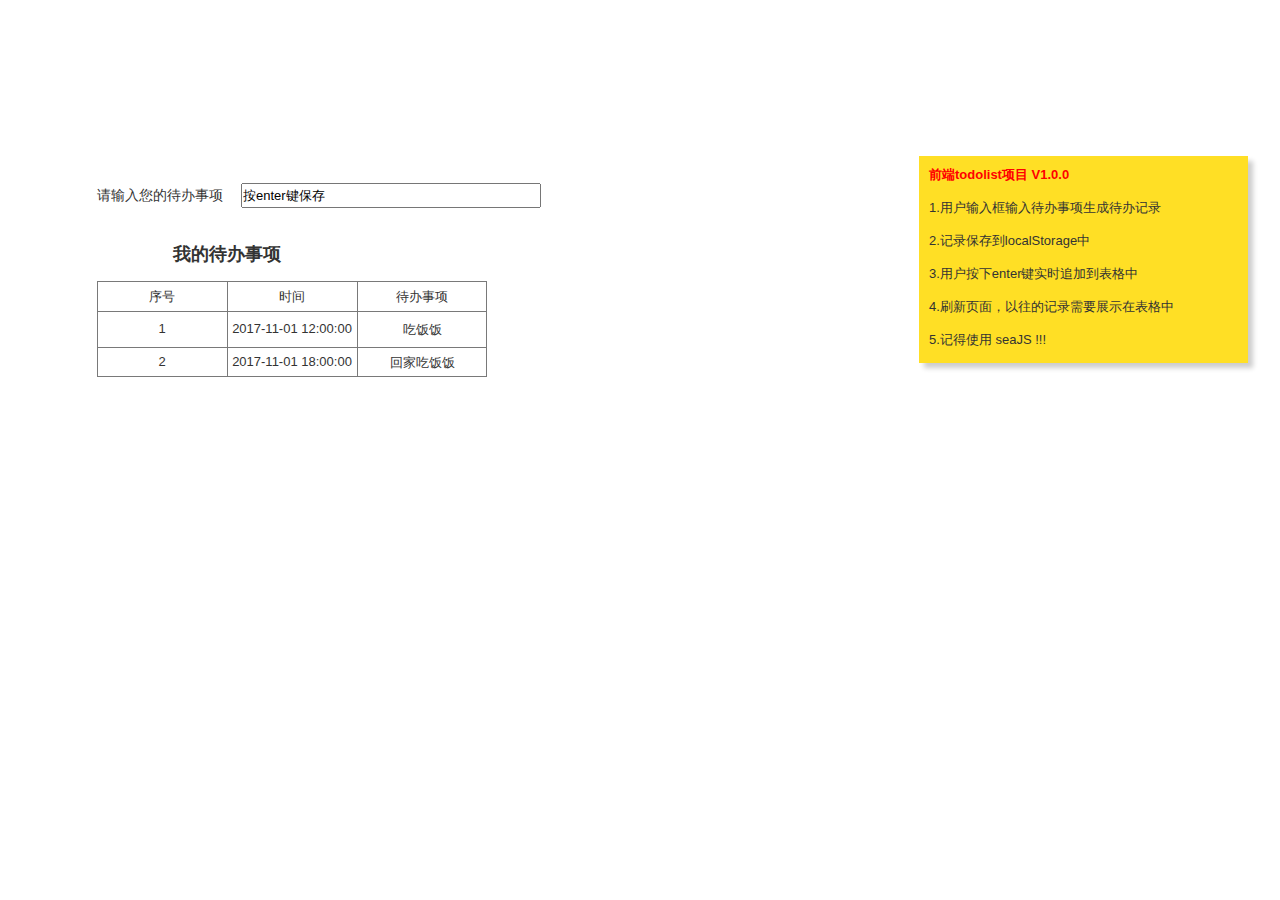
<file: doc/todolist2.0.0/html/resources/reload.html>
﻿<html>
	<head>
		<title></title>
	</head>
	<body>
	
	<script language="javascript">
	function getUrl() {
      var query = window.location.hash.substring(1);
      var vars = query.split("&&&");
      for (var i=0;i<vars.length;i++) {
        var url = vars[i];
        return decodeURI(url).replace("html%23","html#");
      } 
    }

    var rel = '../';
    var url = getUrl();
    if (url.indexOf(":") > 0 && url.indexOf(":") < 10) rel = '';
	self.location.href = rel + url;
	</script>
	
	</body>
</html>
</file>
<file: doc/todolist2.0.0/html/resources/css/axure_rp_page.css>
﻿/* so the window resize fires within a frame in IE7 */
html, body {
    height: 100%;
}

a {
    color: inherit;
}

p {
    margin: 0px;
    text-rendering: optimizeLegibility;
    font-feature-settings: "kern" 1;
    -webkit-font-feature-settings: "kern";
    -moz-font-feature-settings: "kern";
    -moz-font-feature-settings: "kern=1";
    font-kerning: normal;
}

iframe {
    background: #FFFFFF;
}

/* to match IE with C, FF */
input {
    padding: 1px 0px 1px 0px;
    box-sizing: border-box;
    -moz-box-sizing: border-box;
}

textarea {
    margin: 0px;
    box-sizing: border-box;
    -moz-box-sizing: border-box;
}

div.intcases {
    font-family: arial; 
    font-size: 12px;
    text-align:left; 
    border:1px solid #AAA; 
    background:#FFF none repeat scroll 0% 0%; 
    z-index:9999; 
    visibility:hidden; 
    position:absolute;
    padding: 0px;
    border-radius: 3px;
    white-space: nowrap;
}

div.intcaselink {
    cursor: pointer;
    padding: 3px 8px 3px 8px;
    margin: 5px;
    background:#EEE none repeat scroll 0% 0%; 
    border:1px solid #AAA;
    border-radius: 3px;
}

div.refpageimage {
    position: absolute;
    left: 0px;
    top: 0px;
    font-size: 0px;
    width: 16px;
    height: 16px;
    cursor: pointer;
    background-image: url(images/newwindow.gif);
    background-repeat: no-repeat;
}

div.annnoteimage {
    position: absolute;
    left: 0px;
    top: 0px;
    font-size: 0px;
    /*width: 16px;
    height: 12px;*/
    cursor: help;
    /*background-image: url(images/note.gif);*/
    /*background-repeat: no-repeat;*/
    width: 13px;
    height: 12px;
    padding-top: 1px;
    text-align: center;
    background-color: #138CDD;
    -moz-box-shadow: 1px 1px 3px #aaa;
    -webkit-box-shadow: 1px 1px 3px #aaa;
    box-shadow: 1px 1px 3px #aaa;
}

div.annnoteline {
    display: inline-block;
    width: 9px;
    height: 1px;
    border-bottom: 1px solid white;
    margin-top: 1px;
}

div.annnotelabel {
    position: absolute;
    left: 0px;
    top: 0px;
    font-family: Helvetica,Arial;
    font-size: 10px;
    /*border: 1px solid rgb(166,221,242);*/
    cursor: help;
    /*background:rgb(0,157,217) none repeat scroll 0% 0%;*/ 
    padding: 1px 3px 1px 3px;
    white-space: nowrap;
    color: white;
    
    background-color: #138CDD;
    -moz-box-shadow: 1px 1px 3px #aaa;
    -webkit-box-shadow: 1px 1px 3px #aaa;
    box-shadow: 1px 1px 3px #aaa;
}

.annotation {
    font-size: 12px;
    padding-left: 2px;
    margin-bottom: 5px;
}

.annotationName {
    /*font-size: 13px;
    font-weight: bold;
    margin-bottom: 3px;
    white-space: nowrap;*/

    font-family: 'Trebuchet MS';
    font-size: 14px;
    font-weight: bold;
    margin-bottom: 5px;
    white-space: nowrap;
}

.annotationValue {
    font-family: Arial, Helvetica, Sans-Serif;
    font-size: 12px;
    color: #4a4a4a;
    line-height: 21px;
    margin-bottom: 20px;
}

.noteLink {
    text-decoration: inherit;
    color: inherit;
}

.noteLink:hover {
    background-color: white;
}

/* this is a fix for the issue where dialogs jump around and takes the text-align from the body */
.dialogFix {
    position:absolute;
    text-align:left;
    border: 1px solid #8f949a;
}


@keyframes pulsate {
  from {
    box-shadow: 0 0 10px #15d6ba;
  }
  to {
    box-shadow: 0 0 20px #15d6ba;
  }
}

@-webkit-keyframes pulsate {
  from {
    -webkit-box-shadow: 0 0 10px #15d6ba;
    box-shadow: 0 0 10px #15d6ba;
  }
  to {
    -webkit-box-shadow: 0 0 20px #15d6ba;
    box-shadow: 0 0 20px #15d6ba;
  }
}
 
@-moz-keyframes pulsate {
  from {
    -moz-box-shadow: 0 0 10px #15d6ba;
    box-shadow: 0 0 10px #15d6ba;
  }
  to {
    -moz-box-shadow: 0 0 20px #15d6ba;
    box-shadow: 0 0 20px #15d6ba;
  }
}

.legacyPulsateBorder {
    /*border: 5px solid #15d6ba;
    margin: -5px;*/
    -moz-box-shadow: 0 0 10px 3px #15d6ba;
    box-shadow: 0 0 10px 3px #15d6ba;
}

.pulsateBorder {
  animation-name: pulsate;
  animation-timing-function: ease-in-out;
  animation-duration: 0.9s;
  animation-iteration-count: infinite;
  animation-direction: alternate;
  
  -webkit-animation-name: pulsate;
  -webkit-animation-timing-function: ease-in-out;
  -webkit-animation-duration: 0.9s;
  -webkit-animation-iteration-count: infinite;
  -webkit-animation-direction: alternate;

  -moz-animation-name: pulsate;
  -moz-animation-timing-function: ease-in-out;
  -moz-animation-duration: 0.9s;
  -moz-animation-iteration-count: infinite;
  -moz-animation-direction: alternate;
}

.ax_default_hidden, .ax_default_unplaced{
    display: none;
    visibility: hidden;
}

.widgetNoteSelected {
    -moz-box-shadow: 0 0 10px 3px #138CDD;
    box-shadow: 0 0 10px 3px #138CDD;
    /*-moz-box-shadow: 0 0 20px #3915d6;
    box-shadow: 0 0 20px #3915d6;*/
    /*border: 3px solid #3915d6;*/
    /*margin: -3px;*/
}


.singleImg {
    display: none;
    visibility: hidden;
}
</file>
<file: doc/todolist2.0.0/html/data/styles.css>
﻿.ax_default {
  font-family:'Arial Normal', 'Arial';
  font-weight:400;
  font-style:normal;
  font-size:13px;
  color:#333333;
  text-align:center;
  line-height:normal;
}
.box_1 {
}
.button {
}
.primary_button {
  color:#FFFFFF;
}
.link_button {
  color:#169BD5;
}
._一级标题 {
  font-family:'Arial Normal', 'Arial';
  font-weight:bold;
  font-style:normal;
  font-size:32px;
  text-align:left;
}
._二级标题 {
  font-family:'Arial Normal', 'Arial';
  font-weight:bold;
  font-style:normal;
  font-size:24px;
  text-align:left;
}
._三级标题 {
  font-family:'Arial Normal', 'Arial';
  font-weight:bold;
  font-style:normal;
  font-size:18px;
  text-align:left;
}
._四级标题 {
  font-family:'Arial Normal', 'Arial';
  font-weight:bold;
  font-style:normal;
  font-size:14px;
  text-align:left;
}
._五级标题 {
  font-family:'Arial Normal', 'Arial';
  font-weight:bold;
  font-style:normal;
  text-align:left;
}
._六级标题 {
  font-family:'Arial Normal', 'Arial';
  font-weight:bold;
  font-style:normal;
  font-size:10px;
  text-align:left;
}
.label {
  font-size:14px;
  text-align:left;
}
._文本段落 {
  text-align:left;
}
.text_field {
  color:#000000;
  text-align:left;
}
.table_cell {
}
.sticky_1 {
  text-align:left;
}
</file>
<file: doc/todolist2.0.0/html/files/index/styles.css>
﻿body {
  margin:0px;
  background-image:none;
  position:static;
  left:auto;
  width:1248px;
  margin-left:0;
  margin-right:0;
  text-align:left;
}
#base {
  position:absolute;
  z-index:0;
}
#u0 {
  position:absolute;
  left:241px;
  top:183px;
  width:300px;
  height:25px;
}
#u0_input {
  position:absolute;
  left:0px;
  top:0px;
  width:300px;
  height:25px;
  font-family:'Arial Normal', 'Arial';
  font-weight:400;
  font-style:normal;
  font-size:13px;
  text-decoration:none;
  color:#000000;
  text-align:left;
}
#u1_div {
  position:absolute;
  left:0px;
  top:0px;
  width:127px;
  height:16px;
  background:inherit;
  background-color:rgba(255, 255, 255, 0);
  border:none;
  border-radius:0px;
  -moz-box-shadow:none;
  -webkit-box-shadow:none;
  box-shadow:none;
}
#u1 {
  position:absolute;
  left:97px;
  top:187px;
  width:127px;
  height:16px;
}
#u2 {
  position:absolute;
  left:0px;
  top:0px;
  width:127px;
  white-space:nowrap;
}
#u3 {
  position:absolute;
  left:97px;
  top:281px;
  width:395px;
  height:101px;
}
#u4_img {
  position:absolute;
  left:0px;
  top:0px;
  width:130px;
  height:30px;
}
#u4 {
  position:absolute;
  left:0px;
  top:0px;
  width:130px;
  height:30px;
}
#u5 {
  position:absolute;
  left:2px;
  top:7px;
  width:126px;
  word-wrap:break-word;
}
#u6_img {
  position:absolute;
  left:0px;
  top:0px;
  width:130px;
  height:30px;
}
#u6 {
  position:absolute;
  left:130px;
  top:0px;
  width:130px;
  height:30px;
}
#u7 {
  position:absolute;
  left:2px;
  top:7px;
  width:126px;
  word-wrap:break-word;
}
#u8_img {
  position:absolute;
  left:0px;
  top:0px;
  width:130px;
  height:30px;
}
#u8 {
  position:absolute;
  left:260px;
  top:0px;
  width:130px;
  height:30px;
}
#u9 {
  position:absolute;
  left:2px;
  top:7px;
  width:126px;
  word-wrap:break-word;
}
#u10_img {
  position:absolute;
  left:0px;
  top:0px;
  width:130px;
  height:36px;
}
#u10 {
  position:absolute;
  left:0px;
  top:30px;
  width:130px;
  height:36px;
}
#u11 {
  position:absolute;
  left:2px;
  top:10px;
  width:126px;
  word-wrap:break-word;
}
#u12_img {
  position:absolute;
  left:0px;
  top:0px;
  width:130px;
  height:36px;
}
#u12 {
  position:absolute;
  left:130px;
  top:30px;
  width:130px;
  height:36px;
}
#u13 {
  position:absolute;
  left:2px;
  top:10px;
  width:126px;
  word-wrap:break-word;
}
#u14_img {
  position:absolute;
  left:0px;
  top:0px;
  width:130px;
  height:36px;
}
#u14 {
  position:absolute;
  left:260px;
  top:30px;
  width:130px;
  height:36px;
}
#u15 {
  position:absolute;
  left:2px;
  top:10px;
  width:126px;
  word-wrap:break-word;
}
#u16_img {
  position:absolute;
  left:0px;
  top:0px;
  width:130px;
  height:30px;
}
#u16 {
  position:absolute;
  left:0px;
  top:66px;
  width:130px;
  height:30px;
}
#u17 {
  position:absolute;
  left:2px;
  top:7px;
  width:126px;
  word-wrap:break-word;
}
#u18_img {
  position:absolute;
  left:0px;
  top:0px;
  width:130px;
  height:30px;
}
#u18 {
  position:absolute;
  left:130px;
  top:66px;
  width:130px;
  height:30px;
}
#u19 {
  position:absolute;
  left:2px;
  top:7px;
  width:126px;
  word-wrap:break-word;
}
#u20_img {
  position:absolute;
  left:0px;
  top:0px;
  width:130px;
  height:30px;
}
#u20 {
  position:absolute;
  left:260px;
  top:66px;
  width:130px;
  height:30px;
}
#u21 {
  position:absolute;
  left:2px;
  top:7px;
  width:126px;
  word-wrap:break-word;
}
#u22_div {
  position:absolute;
  left:0px;
  top:0px;
  width:109px;
  height:22px;
  background:inherit;
  background-color:rgba(255, 255, 255, 0);
  border:none;
  border-radius:0px;
  -moz-box-shadow:none;
  -webkit-box-shadow:none;
  box-shadow:none;
  font-family:'Arial Negreta', 'Arial Normal', 'Arial';
  font-weight:700;
  font-style:normal;
}
#u22 {
  position:absolute;
  left:173px;
  top:242px;
  width:109px;
  height:22px;
  font-family:'Arial Negreta', 'Arial Normal', 'Arial';
  font-weight:700;
  font-style:normal;
}
#u23 {
  position:absolute;
  left:0px;
  top:0px;
  width:109px;
  white-space:nowrap;
}
#u24_div {
  position:absolute;
  left:0px;
  top:0px;
  width:329px;
  height:207px;
  background:inherit;
  background-color:rgba(255, 223, 37, 1);
  border:none;
  border-radius:0px;
  -moz-box-shadow:5px 5px 5px rgba(0, 0, 0, 0.2);
  -webkit-box-shadow:5px 5px 5px rgba(0, 0, 0, 0.2);
  box-shadow:5px 5px 5px rgba(0, 0, 0, 0.2);
}
#u24 {
  position:absolute;
  left:919px;
  top:156px;
  width:329px;
  height:207px;
}
#u25 {
  position:absolute;
  left:10px;
  top:10px;
  width:309px;
  word-wrap:break-word;
}
</file>
<file: doc/todolist2.0.0/html/files/1_0_0bug/styles.css>
﻿body {
  margin:0px;
  background-image:none;
  position:static;
  left:auto;
  width:730px;
  margin-left:0;
  margin-right:0;
  text-align:left;
}
#base {
  position:absolute;
  z-index:0;
}
#u26_div {
  position:absolute;
  left:0px;
  top:0px;
  width:464px;
  height:131px;
  background:inherit;
  background-color:rgba(255, 223, 37, 1);
  border:none;
  border-radius:0px;
  -moz-box-shadow:5px 5px 5px rgba(0, 0, 0, 0.2);
  -webkit-box-shadow:5px 5px 5px rgba(0, 0, 0, 0.2);
  box-shadow:5px 5px 5px rgba(0, 0, 0, 0.2);
}
#u26 {
  position:absolute;
  left:266px;
  top:289px;
  width:464px;
  height:131px;
}
#u27 {
  position:absolute;
  left:10px;
  top:10px;
  width:444px;
  word-wrap:break-word;
}
</file>
<file: doc/todolist2.0.0/html/files/2_0_0/styles.css>
﻿body {
  margin:0px;
  background-image:none;
  position:static;
  left:auto;
  width:1177px;
  margin-left:0;
  margin-right:0;
  text-align:left;
}
#base {
  position:absolute;
  z-index:0;
}
#u28 {
  position:absolute;
  left:241px;
  top:183px;
  width:300px;
  height:25px;
}
#u28_input {
  position:absolute;
  left:0px;
  top:0px;
  width:300px;
  height:25px;
  font-family:'Arial Normal', 'Arial';
  font-weight:400;
  font-style:normal;
  font-size:13px;
  text-decoration:none;
  color:#000000;
  text-align:left;
}
#u29_div {
  position:absolute;
  left:0px;
  top:0px;
  width:127px;
  height:16px;
  background:inherit;
  background-color:rgba(255, 255, 255, 0);
  border:none;
  border-radius:0px;
  -moz-box-shadow:none;
  -webkit-box-shadow:none;
  box-shadow:none;
}
#u29 {
  position:absolute;
  left:97px;
  top:187px;
  width:127px;
  height:16px;
}
#u30 {
  position:absolute;
  left:0px;
  top:0px;
  width:127px;
  white-space:nowrap;
}
#u31 {
  position:absolute;
  left:97px;
  top:281px;
  width:525px;
  height:101px;
}
#u32_img {
  position:absolute;
  left:0px;
  top:0px;
  width:130px;
  height:30px;
}
#u32 {
  position:absolute;
  left:0px;
  top:0px;
  width:130px;
  height:30px;
}
#u33 {
  position:absolute;
  left:2px;
  top:7px;
  width:126px;
  word-wrap:break-word;
}
#u34_img {
  position:absolute;
  left:0px;
  top:0px;
  width:130px;
  height:30px;
}
#u34 {
  position:absolute;
  left:130px;
  top:0px;
  width:130px;
  height:30px;
}
#u35 {
  position:absolute;
  left:2px;
  top:7px;
  width:126px;
  word-wrap:break-word;
}
#u36_img {
  position:absolute;
  left:0px;
  top:0px;
  width:130px;
  height:30px;
}
#u36 {
  position:absolute;
  left:260px;
  top:0px;
  width:130px;
  height:30px;
}
#u37 {
  position:absolute;
  left:2px;
  top:7px;
  width:126px;
  word-wrap:break-word;
}
#u38_img {
  position:absolute;
  left:0px;
  top:0px;
  width:130px;
  height:30px;
}
#u38 {
  position:absolute;
  left:390px;
  top:0px;
  width:130px;
  height:30px;
}
#u39 {
  position:absolute;
  left:2px;
  top:7px;
  width:126px;
  word-wrap:break-word;
}
#u40_img {
  position:absolute;
  left:0px;
  top:0px;
  width:130px;
  height:36px;
}
#u40 {
  position:absolute;
  left:0px;
  top:30px;
  width:130px;
  height:36px;
}
#u41 {
  position:absolute;
  left:2px;
  top:10px;
  width:126px;
  word-wrap:break-word;
}
#u42_img {
  position:absolute;
  left:0px;
  top:0px;
  width:130px;
  height:36px;
}
#u42 {
  position:absolute;
  left:130px;
  top:30px;
  width:130px;
  height:36px;
}
#u43 {
  position:absolute;
  left:2px;
  top:10px;
  width:126px;
  word-wrap:break-word;
}
#u44_img {
  position:absolute;
  left:0px;
  top:0px;
  width:130px;
  height:36px;
}
#u44 {
  position:absolute;
  left:260px;
  top:30px;
  width:130px;
  height:36px;
}
#u45 {
  position:absolute;
  left:2px;
  top:10px;
  width:126px;
  word-wrap:break-word;
}
#u46_img {
  position:absolute;
  left:0px;
  top:0px;
  width:130px;
  height:36px;
}
#u46 {
  position:absolute;
  left:390px;
  top:30px;
  width:130px;
  height:36px;
  text-decoration:underline;
}
#u47 {
  position:absolute;
  left:2px;
  top:10px;
  width:126px;
  visibility:hidden;
  word-wrap:break-word;
}
#u48_img {
  position:absolute;
  left:0px;
  top:0px;
  width:130px;
  height:30px;
}
#u48 {
  position:absolute;
  left:0px;
  top:66px;
  width:130px;
  height:30px;
}
#u49 {
  position:absolute;
  left:2px;
  top:7px;
  width:126px;
  word-wrap:break-word;
}
#u50_img {
  position:absolute;
  left:0px;
  top:0px;
  width:130px;
  height:30px;
}
#u50 {
  position:absolute;
  left:130px;
  top:66px;
  width:130px;
  height:30px;
}
#u51 {
  position:absolute;
  left:2px;
  top:7px;
  width:126px;
  word-wrap:break-word;
}
#u52_img {
  position:absolute;
  left:0px;
  top:0px;
  width:130px;
  height:30px;
}
#u52 {
  position:absolute;
  left:260px;
  top:66px;
  width:130px;
  height:30px;
}
#u53 {
  position:absolute;
  left:2px;
  top:7px;
  width:126px;
  word-wrap:break-word;
}
#u54_img {
  position:absolute;
  left:0px;
  top:0px;
  width:130px;
  height:30px;
}
#u54 {
  position:absolute;
  left:390px;
  top:66px;
  width:130px;
  height:30px;
  text-decoration:underline;
}
#u55 {
  position:absolute;
  left:2px;
  top:7px;
  width:126px;
  visibility:hidden;
  word-wrap:break-word;
}
#u56_div {
  position:absolute;
  left:0px;
  top:0px;
  width:109px;
  height:22px;
  background:inherit;
  background-color:rgba(255, 255, 255, 0);
  border:none;
  border-radius:0px;
  -moz-box-shadow:none;
  -webkit-box-shadow:none;
  box-shadow:none;
  font-family:'Arial Negreta', 'Arial Normal', 'Arial';
  font-weight:700;
  font-style:normal;
}
#u56 {
  position:absolute;
  left:173px;
  top:242px;
  width:109px;
  height:22px;
  font-family:'Arial Negreta', 'Arial Normal', 'Arial';
  font-weight:700;
  font-style:normal;
}
#u57 {
  position:absolute;
  left:0px;
  top:0px;
  width:109px;
  white-space:nowrap;
}
#u58_div {
  position:absolute;
  left:0px;
  top:0px;
  width:310px;
  height:150px;
  background:inherit;
  background-color:rgba(255, 223, 37, 1);
  border:none;
  border-radius:0px;
  -moz-box-shadow:5px 5px 5px rgba(0, 0, 0, 0.2);
  -webkit-box-shadow:5px 5px 5px rgba(0, 0, 0, 0.2);
  box-shadow:5px 5px 5px rgba(0, 0, 0, 0.2);
}
#u58 {
  position:absolute;
  left:867px;
  top:187px;
  width:310px;
  height:150px;
}
#u59 {
  position:absolute;
  left:10px;
  top:10px;
  width:290px;
  word-wrap:break-word;
}
#u60_div {
  position:absolute;
  left:0px;
  top:0px;
  width:31px;
  height:20px;
  background:inherit;
  background-color:rgba(255, 255, 255, 0);
  border:none;
  border-radius:0px;
  -moz-box-shadow:none;
  -webkit-box-shadow:none;
  box-shadow:none;
}
#u60 {
  position:absolute;
  left:490px;
  top:319px;
  width:31px;
  height:20px;
}
#u61 {
  position:absolute;
  left:2px;
  top:2px;
  width:27px;
  white-space:nowrap;
}
#u62_div {
  position:absolute;
  left:0px;
  top:0px;
  width:31px;
  height:20px;
  background:inherit;
  background-color:rgba(255, 255, 255, 0);
  border:none;
  border-radius:0px;
  -moz-box-shadow:none;
  -webkit-box-shadow:none;
  box-shadow:none;
}
#u62 {
  position:absolute;
  left:541px;
  top:319px;
  width:31px;
  height:20px;
}
#u63 {
  position:absolute;
  left:2px;
  top:2px;
  width:27px;
  white-space:nowrap;
}
#u64_div {
  position:absolute;
  left:0px;
  top:0px;
  width:31px;
  height:20px;
  background:inherit;
  background-color:rgba(255, 255, 255, 0);
  border:none;
  border-radius:0px;
  -moz-box-shadow:none;
  -webkit-box-shadow:none;
  box-shadow:none;
}
#u64 {
  position:absolute;
  left:581px;
  top:319px;
  width:31px;
  height:20px;
}
#u65 {
  position:absolute;
  left:2px;
  top:2px;
  width:27px;
  white-space:nowrap;
}
#u66_div {
  position:absolute;
  left:0px;
  top:0px;
  width:31px;
  height:20px;
  background:inherit;
  background-color:rgba(255, 255, 255, 0);
  border:none;
  border-radius:0px;
  -moz-box-shadow:none;
  -webkit-box-shadow:none;
  box-shadow:none;
}
#u66 {
  position:absolute;
  left:490px;
  top:349px;
  width:31px;
  height:20px;
}
#u67 {
  position:absolute;
  left:2px;
  top:2px;
  width:27px;
  white-space:nowrap;
}
#u68_div {
  position:absolute;
  left:0px;
  top:0px;
  width:31px;
  height:20px;
  background:inherit;
  background-color:rgba(255, 255, 255, 0);
  border:none;
  border-radius:0px;
  -moz-box-shadow:none;
  -webkit-box-shadow:none;
  box-shadow:none;
}
#u68 {
  position:absolute;
  left:541px;
  top:349px;
  width:31px;
  height:20px;
}
#u69 {
  position:absolute;
  left:2px;
  top:2px;
  width:27px;
  white-space:nowrap;
}
#u70_div {
  position:absolute;
  left:0px;
  top:0px;
  width:31px;
  height:20px;
  background:inherit;
  background-color:rgba(255, 255, 255, 0);
  border:none;
  border-radius:0px;
  -moz-box-shadow:none;
  -webkit-box-shadow:none;
  box-shadow:none;
}
#u70 {
  position:absolute;
  left:582px;
  top:349px;
  width:31px;
  height:20px;
}
#u71 {
  position:absolute;
  left:2px;
  top:2px;
  width:27px;
  white-space:nowrap;
}
#u72_div {
  position:absolute;
  left:0px;
  top:0px;
  width:298px;
  height:150px;
  background:inherit;
  background-color:rgba(255, 223, 37, 1);
  border:none;
  border-radius:0px;
  -moz-box-shadow:5px 5px 5px rgba(0, 0, 0, 0.2);
  -webkit-box-shadow:5px 5px 5px rgba(0, 0, 0, 0.2);
  box-shadow:5px 5px 5px rgba(0, 0, 0, 0.2);
}
#u72 {
  position:absolute;
  left:879px;
  top:416px;
  width:298px;
  height:150px;
}
#u73 {
  position:absolute;
  left:10px;
  top:10px;
  width:278px;
  word-wrap:break-word;
}
</file>
<file: doc/todolist2.0.0/html/resources/css/default.css>
﻿body {
  font-family : Arial, Helvetica, Sans-Serif;
  background-color: #8f949a;
  overflow:hidden;
}
a {
  cursor: pointer;
}

input[type="radio"], input[type="checkbox"] {
    margin: 0px 9px 0px 0px;
    vertical-align: bottom;
}

input {
    -webkit-box-sizing: border-box;
    -moz-box-sizing: border-box;
    box-sizing: border-box;
}

#maximizePanelContainer {
  font-size: 4px;
  position:absolute;
  left: 0px;
  top: 0px;
  width: 55px;
  height: 20px;
  overflow: visible;
  z-index: 1000;
}
#maximizePanelOver {
    position: absolute;
    left: 0px;
    top: 0px;
    width: 55px;
    height: 20px;
}
.maximizePanel {
    position: absolute;
    left: 0px;
    top: 0px;
    width: 55px;
    height: 20px;
    background: #a2a2a2 url('../images/expand.png') no-repeat center center;
    background: url('../images/expand.svg') no-repeat center center, linear-gradient(rgba(200,200,200,.5),rgba(200,200,200,.5));
    cursor: pointer;
}

#interfaceControlFrameMinimizeContainer {
  position:absolute;
    top: 0px;
    left: 0px;
  font-size: 2px; /*for IE*/
  text-align: right;
  z-index: 100;
    height: 20px;
    width: 55px;
    background-color: #62666b;
}
#interfaceControlFrameMinimizeContainer a {
    display: inline-block;
    width: 55px;
    height: 20px;
    font-size: 2px;
    background: url('../images/close.png') no-repeat center center;
    background: url('../images/close.svg') no-repeat center center, linear-gradient(transparent,transparent);
    text-decoration: none;
}

.hashover #interfaceControlFrameMinimizeContainer a:hover {
    background: url('../images/close_hover.png') no-repeat center center;
    background: url('../images/close_hover.svg') no-repeat center center, linear-gradient(transparent,transparent);
}

#interfaceControlFrame {
    margin: 0px 0px 0px 55px;
}

#interfaceControlFrameCloseContainer {
    /*display: none;*/
    position:absolute;
    bottom: 0px;
    left: 0px;
    font-size: 9px;
    font-family: 'Trebuchet MS';
    font-weight: bold;
    letter-spacing: 1px;
    z-index: 100;
    width: 55px;
    background-color: #62666b;
    text-align: center;  
}
#interfaceControlFrameCloseContainer a {
    display: inline-block;
    width: 55px;
    color: #ffffff;
    padding: 5px 0px;
}

#interfaceControlFrameHeader li a {
    display: block;
    width: 54px;
    height: 78px;
    text-align: center;
    padding-top: 50px;
    outline: none;
    margin-right: 1px;
    text-decoration: none;
    color: #ffffff;
    white-space: nowrap;
    background-color: transparent;
    background-repeat: no-repeat;
    background-position: 50% 17px;
    box-sizing: border-box;
    -moz-box-sizing: border-box;
    -webkit-box-sizing: border-box;
    border-left: 4px solid transparent;
    border-right: 4px solid transparent;
}

.hashover #interfaceControlFrameHeader li a:hover {
    background-color: transparent;
    background-repeat: no-repeat;
    background-position: 50% 17px;
    color: #c2c2c2;
}

#interfaceControlFrameHeader li a.selected, #interfaceControlFrameHeader li a.selected:hover {
    background-color: #f5f5f5;
    background-repeat: no-repeat;
    background-position: 50% 17px;
    color: #62666b;
    border-left: 5px solid #138CDD;
}

#interfaceControlFrameHeaderContainer {
    float: left;
    overflow: visible;
    width: 55px;
    margin-left: -55px;
    margin-top: 20px;
}

#interfaceControlFrameHeader {
    position: relative;
    list-style: none;
    font-size: 8px;
    z-index: 50;
    font-family: 'Trebuchet MS';
    font-weight: bold;
    letter-spacing: 1px;
}

#interfaceControlFrameContainer {
    float: right;
    background-color: #f5f5f5;
    overflow: hidden;
    width: 100%;
}

#interfaceControlFrameLogoContainer {
  background-color: White;
  padding: 20px 10px 10px 10px;
  overflow: hidden;
}

#interfaceControlFrameLogoImageContainer {
  text-align: center;
}

#interfaceControlFrameLogoCaptionContainer {
  text-align: center;
  margin: 5px 10px 0px 10px;
  font-size: 12px;
  color: #4a4a4a;
}

#logoImage {
    width: 100%;
}

.emptyStateContainer {
    text-align: center;
    padding: 0px 10px;
    margin-top: 32px
}

.emptyStateTitle {
    margin: 0px 0px 9px 0px;
    font-weight: bold;
}

.emptyStateContent {
    line-height: 16px;
}

.dottedDivider {
    height: 2px;
    margin: 15px 0px 15px 0px;
    background: url('../images/divider.png') no-repeat center center;
    background: url('../images/divider.svg') no-repeat center center, linear-gradient(transparent,transparent);
}

.nondottedDivider {
    height: 2px;
    margin: 9px 0px 9px 0px;
}
</file>
<file: doc/todolist2.0.0/html/plugins/sitemap/styles/sitemap.css>
﻿
#sitemapHost {
    font-size: 12px;
    color:#4a4a4a;
    height: 100%;
}

#sitemapHostBtn a {
    background: url('images/sitemap_on.png');
    background: url('images/sitemap_on.svg'),linear-gradient(transparent, transparent);
}

.hashover #sitemapHostBtn a:hover {
    background: url('images/sitemap_hover.png');
    background: url('images/sitemap_hover.svg'),linear-gradient(transparent, transparent);
}

#sitemapHostBtn a.selected, #sitemapHostBtn a.selected:hover {
    background: url('images/sitemap_off.png');
    background: url('images/sitemap_off.svg'),linear-gradient(transparent, transparent);
}

#sitemapHost .pageButtonHeader {
    top: -27px;
}

#sitemapTreeContainer {
    overflow: auto;
    width: 100%;
    height: 100%;
    -webkit-overflow-scrolling: touch;
}

.sitemapTree {
    margin: 0px 0px 10px 0px;
    overflow:visible;
}

.sitemapTree ul {
    list-style-type: none;
    margin: 0px 0px 0px 0px;
    padding-left: 0px;
}

.sitemapPlusMinusLink 
{
}

.sitemapMinus 
{
	vertical-align:middle;
    background: url('images/minus.gif');
    background-repeat: no-repeat;
	margin-right: 3px;	
	margin-bottom: 1px;
    height:9px;
    width:9px;
    display:inline-block;
}

.sitemapPlus 
{
	vertical-align:middle;
    background: url('images/plus.gif');
    background-repeat: no-repeat;
	margin-right: 3px;	
	margin-bottom: 1px;
	height:9px;
    width:9px;
    display:inline-block;
}

.sitemapPageLink 
{
    margin-left: 0px;
}

.sitemapPageIcon 
{
	margin: 0px 0px -3px 4px;
    width: 16px;
    height: 16px;
    display: inline-block;
    background: url('images/page.png') no-repeat center center;
    background: url('images/page.svg') no-repeat center center, linear-gradient(transparent,transparent);
}

.sitemapFlowIcon
{
    background: url('images/flow.png') no-repeat center center;
    background: url('images/flow.svg') no-repeat center center, linear-gradient(transparent,transparent);
}

.sitemapFolderIcon
{
    background: url('images/folder_closed.png') no-repeat center center;
    background: url('images/folder_closed.svg') no-repeat center center, linear-gradient(transparent,transparent);
}

.sitemapFolderOpenIcon
{
    background: url('images/folder_open.png') no-repeat center center;
    background: url('images/folder_open.svg') no-repeat center center, linear-gradient(transparent,transparent);
}

.sitemapPageName 
{
    margin-left: 7px;
}

.sitemapNode 
{
    /*margin:4px 0px 4px 0px;*/
    white-space:nowrap;
}

.sitemapPageLinkContainer {
    /*display: inline-block;*/
    margin-left: 0px;
    padding: 4px 0px 4px 0px;
}
/*
.sitemapNode div
{
	padding-top: 1px; 
	padding-bottom: 3px;
    padding-left: 20px;
	height: 14px;
}
*/

.sitemapExpandableNode 
{
	margin-left: 0px;
}

.sitemapHighlight 
{
    /*display: inline-block;*/
	background-color : #C8E0F0;
    font-weight: bold;
}

.sitemapGreyedName
{
	color: #AAA;
}


.pluginNameHeader
{
    font-family: 'Trebuchet MS';
	font-size: 12px;
    letter-spacing: 1px;
	/*font-weight: bold;*/
	white-space: nowrap;
    margin-bottom: 5px;
}

.pageNameHeader
{
    font-family: 'Trebuchet MS';
    /*display: inline-block;*/
    /*float: left;*/
	font-size: 15px;
	font-weight: bold;
	/*height: 23px;*/
    padding-right: 77px;
	white-space: nowrap;
    overflow: hidden;
    text-overflow: ellipsis;
}

.pageButtonHeader
{
    float: right;
    position: relative;
    /*width: 72px;*/
	height: 24px;
    top: -22px;
    margin-bottom: -24px;
}

.sitemapHeader
{
    padding-top: 27px;
    border-bottom: 1px solid #d9d9d9;
    min-width: 110px;
}

.sitemapToolbar {
    margin: 0px 5px 14px 12px;
}

.sitemapToolbarButton
{
    float: left;
    width: 22px;
    height: 22px;
    border: 1px solid transparent;
}

#linksButton {
    background: url('images/share.png') no-repeat center center;
    background: url('images/share.svg') no-repeat center center, linear-gradient(transparent,transparent);
}

#linksButton:hover {
    background: url('images/share_hover.png') no-repeat center center;
    background: url('images/share_hover.svg') no-repeat center center, linear-gradient(transparent,transparent);
}

#linksButton.sitemapToolbarButtonSelected, .hashover #linksButton.sitemapToolbarButtonSelected:hover {
    background: url('images/share_on.png') no-repeat center center;
    background: url('images/share_on.svg') no-repeat center center, linear-gradient(transparent,transparent);
}

#adaptiveButton {
    background: url('images/views.png') no-repeat center center;
    background: url('images/views.svg') no-repeat center center, linear-gradient(transparent,transparent);
}

#adaptiveButton:hover {
    background: url('images/views_hover.png') no-repeat center center;
    background: url('images/views_hover.svg') no-repeat center center, linear-gradient(transparent,transparent);
}

#adaptiveButton.sitemapToolbarButtonSelected, #adaptiveButton.sitemapToolbarButtonSelected:hover {
    background: url('images/views_on.png') no-repeat center center;
    background: url('images/views_on.svg') no-repeat center center, linear-gradient(transparent,transparent);
}

#highlightInteractiveButton {
    background: url('images/hotspots.png') no-repeat center center;
    background: url('images/hotspots.svg') no-repeat center center, linear-gradient(transparent,transparent);
    margin-top: 1px;
}

#highlightInteractiveButton:hover {
    background: url('images/hotspots_hover.png') no-repeat center center;
    background: url('images/hotspots_hover.svg') no-repeat center center, linear-gradient(transparent,transparent);
}

#highlightInteractiveButton.sitemapToolbarButtonSelected, #highlightInteractiveButton.sitemapToolbarButtonSelected:hover {
    background: url('images/hotspots_on.png') no-repeat center center;
    background: url('images/hotspots_on.svg') no-repeat center center, linear-gradient(transparent,transparent);
}

/*#variablesButton {
    background: url('images/229_variables_16.png') no-repeat center center;
}*/

#searchButton {
    background: url('images/232_search_16.png') no-repeat center center;
}

.sitemapLinkContainer
{
	margin-top: 8px;
	padding-right: 5px;
	/*font-size: 12px;*/
}

.sitemapLinkField 
{
	width: 100%;
	font-size: 12px;
	margin-top: 3px;
    padding: 5px;
}

.sitemapRadioSelected {
    font-weight: bold;
}

.sitemapOptionContainer
{
	margin-top: 8px;
	padding-right: 5px;
	/*font-size: 12px;*/
}

#sitemapOptionsDiv
{
	margin-top: 10px;
	/*margin-left: 16px;*/
}

#viewSelectDiv
{
    padding: 2px 0px 0px 0px;
	/*margin-left: 5px;*/
}

#viewSelect
{
	width: 70%;
}

.sitemapUrlOption
{
	padding-bottom: 8px;
}

.optionLabel
{
	font-size: 12px;
}

.sitemapPopupContainer
{
    display: none;
    position: absolute;
	background-color: #F4F4F4;
	border: 1px solid #B9B9B9;
	padding: 5px 5px 5px 5px;
	margin: 5px 0px 0px 5px;
    z-index: 1;
}

#sitemapLinksContainer {
    border-top: 1px solid #d9d9d9;
    padding: 10px;
    margin-left: 0px;
    /*line-height: 18px;*/
}

#adaptiveViewsContainer {
    border-top: 1px solid #d9d9d9;
    padding: 10px;
    margin-left: 0px;
    line-height: 18px;
}

.adaptiveViewOption
{
	padding: 2px;
}

.adaptiveViewOption:hover
{ 
	background-color: rgb(204,235,248);
	cursor: pointer;
}

.currentAdaptiveView {
    font-weight: bold;
}

.adaptiveCheckboxDiv {
	height: 15px;
	width: 15px;
	float: left;
}

.checkedAdaptive {
	background: url('images/adaptivecheck.png') no-repeat center center;
}

/*#variablesContainer 
{
	max-height: 350px;
	overflow: auto;
}*/

/*#variablesClearLink 
{
	color: #069;
	left: 5px;
}*/

#searchDiv {
    padding: 8px 12px 11px 12px;
}

#searchBox {
    width: 100%;
    border: none;
    border-top: 1px solid #d9d9d9;
    /*border-bottom: 1px solid #d9d9d9;*/
    padding: 5px;
    font-size: 12px;
}

.searchBoxHint 
{
	color: #8f949a;
	/*font-style: italic;*/
}

#sitemapLinksPageName
{
	font-weight: bold;
}

#sitemapOptionsHeader
{
	font-weight: bold;
}
</file>
<file: doc/todolist2.0.0/html/plugins/page_notes/styles/page_notes.css>
﻿#pageNotesHost {
    font-size: 12px;
    color:#4a4a4a;
    height: 100%;
}

#pageNotesHostBtn a {
    background: url('images/notes_on.png');
    background: url('images/notes_on.svg'),linear-gradient(transparent, transparent);
}

.hashover #pageNotesHostBtn a:hover {
    background: url('images/notes_hover.png');
    background: url('images/notes_hover.svg'),linear-gradient(transparent, transparent);
}

#pageNotesHostBtn a.selected, #pageNotesHostBtn a.selected:hover {
    background: url('images/notes_off.png');
    background: url('images/notes_off.svg'),linear-gradient(transparent, transparent);
}

#footnotesButton {
    background: url('images/footnotes.png') no-repeat center center;
    background: url('images/footnotes.svg') no-repeat center center,linear-gradient(transparent, transparent);
}

#footnotesButton:hover {
    background: url('images/footnotes_hover.png') no-repeat center center;
    background: url('images/footnotes_hover.svg') no-repeat center center,linear-gradient(transparent, transparent);
}

#footnotesButton.sitemapToolbarButtonSelected, #footnotesButton.sitemapToolbarButtonSelected:hover {
    background: url('images/footnotes_on.png') no-repeat center center;
    background: url('images/footnotes_on.svg') no-repeat center center,linear-gradient(transparent, transparent);
}

.nextPageButton {
    background: url('images/forward.png') no-repeat center center;
    background: url('images/forward.svg') no-repeat center center,linear-gradient(transparent, transparent);    
}

.nextPageButton:hover {
    background: url('images/forward_hover.png') no-repeat center center;
    background: url('images/forward_hover.svg') no-repeat center center,linear-gradient(transparent, transparent);    
}

.prevPageButton {
    background: url('images/back.png') no-repeat center center;
    background: url('images/back.svg') no-repeat center center,linear-gradient(transparent, transparent);    
}

.prevPageButton:hover {
    background: url('images/back_hover.png') no-repeat center center;
    background: url('images/back_hover.svg') no-repeat center center,linear-gradient(transparent, transparent);    
}

#pageNotesScrollContainer 
{
    overflow: auto;
    width: 100%;
    /*height: 100%;*/
    -webkit-overflow-scrolling: touch;
}    

#pageNotesContainer 
{
    /*padding: 10px 10px 10px 12px;*/
}

#pageNotesContent 
{
	overflow: visible;
}

.pageNoteContainer 
{
    padding: 10px;
}

.pageNoteName 
{
    font-family: 'Trebuchet MS';
	font-size: 14px;
    font-weight: bold;
	margin-bottom: 5px;
	/*text-decoration: underline;*/
	white-space: nowrap;
}

.pageNote 
{
    line-height: 21px;
	/*margin-bottom: 20px;*/
}

.widgetNoteContainer {
    padding: 10px;
    border-bottom: 1px solid transparent;
    border-top: 1px solid transparent;
    cursor: pointer;
}

.widgetNoteContainerSelected {
    background-color: white;
    border-bottom: 1px solid #c2c2c2;
    border-top: 1px solid #c2c2c2;
}

/*.widgetNoteContainer:hover {
    background-color: white;
    //border-bottom: 1px solid #c2c2c2;
    //border-top: 1px solid #c2c2c2;
}*/

.widgetNoteFootnote {
    display: inline-block;
    /*vertical-align: top;
    margin: 2px 5px 10px 0px;
    padding: 1px 6px;
    font-size: 10px;
    color: #ffffff;
    background-color: #0a6cd6;*/
    width: 13px;
    height: 12px;
    padding-top: 1px;
    text-align: center;
    background-color: #138CDD;
    /*-moz-box-shadow: 1px 1px 3px #aaa;
    -webkit-box-shadow: 1px 1px 3px #aaa;
    box-shadow: 1px 1px 3px #aaa;*/
    font-size: 0px;
    margin-right: 8px;
}

div.annnoteline {
    display: inline-block;
    width: 9px;
    height: 1px;
    border-bottom: 1px solid white;
    margin-top: 1px;
}

.widgetNoteLabel {
    display: inline-block;
    vertical-align: top;
    font-family: 'Trebuchet MS';
	font-size: 14px;
    font-weight: bold;
	margin-bottom: 5px;    
}

.noteLink {
    text-decoration: inherit;
    color: inherit;
}

.noteLink:hover {
    background-color: white;
}
</file>
<file: doc/todolist2.0.0/html/plugins/recordplay/styles/recordplay.css>
﻿#recordPlayHost {
    font-size: 12px;
    color:#333;
    height: 100%;
}


#recordPlayContainer 
{
    overflow: auto;
    width: 100%;
    height: 100%;
    padding: 10px 10px 10px 10px;
}

#recordPlayToolbar 
{
	margin: 5px 5px 5px 5px;
    height: 22px;
}

#recordPlayToolbar .recordPlayButton
{
    float: left;
    width: 22px;
    height: 22px;
    border: 1px solid transparent;
}

#recordPlayToolbar .recordPlayButton:hover
{
    border: 1px solid rgb(0,157,217);
    background-color : rgb(166,221,242);
}

#recordPlayToolbar .recordPlayButton:active
{
    border: 1px solid rgb(0,157,217);
    background-color : rgb(204,235,248);
}

#recordPlayToolbar .recordPlayButtonSelected {
    border: 1px solid rgb(0,157,217);
    background-color : rgb(204,235,248);    
}

#recordButton {
    background: url('../../sitemap/styles/images/233_hyperlink_16.png') no-repeat center center;
}

#playButton {
    background: url('../../sitemap/styles/images/225_responsive_16.png') no-repeat center center;
}

#stopButton {
    background: url('../../sitemap/styles/images/228_togglenotes_16.png') no-repeat center center;
}

#deleteButton {
    background: url('../../sitemap/styles/images/231_event_16.png') no-repeat center center;
}

#recordNameHeader
{
    /* yeah??*/
	font-size: 13px;
	font-weight: bold;
	height: 23px;
	white-space: nowrap;
}

#recordPlayContent 
{
    /* yeah??*/
	overflow: visible;
}

.recordPlayName 
{
	font-size: 12px;
	margin-bottom: 5px;
	text-decoration: underline;
	white-space: nowrap;
}

.recordPlay 
{
	margin-bottom: 10px;
}
</file>
<file: doc/todolist2.0.0/html/plugins/debug/styles/debug.css>
﻿#debugHost {
    font-size: 12px;
    color:#4a4a4a;
    height: 100%;
}

#debugHostBtn a {
    background: url('images/variables_on.png');
    background: url('images/variables_on.svg'),linear-gradient(transparent, transparent);
}

.hashover #debugHostBtn a:hover {
    background: url('images/variables_hover.png');
    background: url('images/variables_hover.svg'),linear-gradient(transparent, transparent);
}

#debugHostBtn a.selected, #debugHostBtn a.selected:hover {
    background: url('images/variables_off.png');
    background: url('images/variables_off.svg'),linear-gradient(transparent, transparent);
}

#debugHeader .pageNameHeader {
    padding-right: 0px;
}

#variablesClearLink {
    display: inline-block;
    margin-bottom: 15px;
}

#variablesClearLink:hover {
    color: #0a6cd6;
}

#traceClearLink {
    display: inline-block;
    margin-bottom: 15px;
}

#traceClearLink:hover {
    color: #0a6cd6;
}

#debugScrollContainer 
{
    overflow: auto;
    width: 100%;
    height: 100%;
    -webkit-overflow-scrolling: touch;
}

#debugContainer {
        padding: 10px 10px 10px 10px;
}

.variableName
{
	font-weight: bold;
}

.variableDiv
{
    margin-bottom: 20px;
    line-height: 16px;

}

#variablesContainer {
    padding-bottom: 5px;
    /*overflow: auto;*/
}

#traceContainer {
    padding-top: 15px;
    /*padding: 0px 10px 10px 10px;*/
}

.debugToolbarButton 
{
	font-size: 1em;
	color: #069;
}

.axEventBlock {
    display: inline-block;
    width: 100%;
    margin: 5px 0px 5px 0px;
    line-height: 21px;
}

/*a.axEventBlock:hover {
    background-color: #069;
    color: white;
}*/

.axTime {
    margin: 0px 0px 0px 0px;
    font-size: 11px;
    color: #b1b3b5;
}

.axLabel {
    margin: 0px 0px 5px 0px;
    font-family: 'Trebuchet MS';
    font-size: 14px;
    font-weight: bold;
}

.lastAxEvent {
    margin-bottom: 10px;
    border-bottom: 1px solid #c2c2c2;
    padding-bottom: 10px;
}

.axEvent {
    margin: 0px 0px 5px 0px;
    font-weight: bold;
}

.axCase {
    margin: 0px 0px 5px 8px;
    font-style: italic;
}

.axAction {
    margin: 0px 0px 5px 13px;
}

#traceEmptyState.emptyStateContainer {
    margin-top: 0px;
}

.debugLinksContainer {
    text-align: right;
}
</file>
<file: doc/todolist2.0.0/html/files/删除/styles.css>
﻿body {
  margin:0px;
  background-image:none;
  position:static;
  left:auto;
  width:436px;
  margin-left:0;
  margin-right:0;
  text-align:left;
}
#base {
  position:absolute;
  z-index:0;
}
#u106_div {
  position:absolute;
  left:0px;
  top:0px;
  width:301px;
  height:16px;
  background:inherit;
  background-color:rgba(255, 255, 255, 0);
  border:none;
  border-radius:0px;
  -moz-box-shadow:none;
  -webkit-box-shadow:none;
  box-shadow:none;
  font-size:20px;
}
#u106 {
  position:absolute;
  left:135px;
  top:103px;
  width:301px;
  height:16px;
  font-size:20px;
}
#u107 {
  position:absolute;
  left:0px;
  top:0px;
  width:301px;
  white-space:nowrap;
}
#u108_div {
  position:absolute;
  left:0px;
  top:0px;
  width:98px;
  height:40px;
  background:inherit;
  background-color:rgba(22, 155, 213, 1);
  border:none;
  border-radius:5px;
  -moz-box-shadow:none;
  -webkit-box-shadow:none;
  box-shadow:none;
}
#u108 {
  position:absolute;
  left:135px;
  top:169px;
  width:98px;
  height:40px;
}
#u109 {
  position:absolute;
  left:2px;
  top:12px;
  width:94px;
  word-wrap:break-word;
}
#u110_div {
  position:absolute;
  left:0px;
  top:0px;
  width:140px;
  height:40px;
  background:inherit;
  background-color:rgba(255, 255, 255, 1);
  box-sizing:border-box;
  border-width:1px;
  border-style:solid;
  border-color:rgba(121, 121, 121, 1);
  border-radius:5px;
  -moz-box-shadow:none;
  -webkit-box-shadow:none;
  box-shadow:none;
}
#u110 {
  position:absolute;
  left:296px;
  top:169px;
  width:140px;
  height:40px;
}
#u111 {
  position:absolute;
  left:2px;
  top:12px;
  width:136px;
  word-wrap:break-word;
}
</file>
<file: doc/todolist2.0.0/html/files/查看/styles.css>
﻿body {
  margin:0px;
  background-image:none;
  position:static;
  left:auto;
  width:427px;
  margin-left:0;
  margin-right:0;
  text-align:left;
}
#base {
  position:absolute;
  z-index:0;
}
#u74 {
  position:absolute;
  left:192px;
  top:138px;
  width:240px;
  height:101px;
}
#u75_img {
  position:absolute;
  left:0px;
  top:0px;
  width:100px;
  height:30px;
}
#u75 {
  position:absolute;
  left:0px;
  top:0px;
  width:100px;
  height:30px;
}
#u76 {
  position:absolute;
  left:2px;
  top:7px;
  width:96px;
  word-wrap:break-word;
}
#u77_img {
  position:absolute;
  left:0px;
  top:0px;
  width:135px;
  height:30px;
}
#u77 {
  position:absolute;
  left:100px;
  top:0px;
  width:135px;
  height:30px;
}
#u78 {
  position:absolute;
  left:2px;
  top:7px;
  width:131px;
  word-wrap:break-word;
}
#u79_img {
  position:absolute;
  left:0px;
  top:0px;
  width:100px;
  height:30px;
}
#u79 {
  position:absolute;
  left:0px;
  top:30px;
  width:100px;
  height:30px;
}
#u80 {
  position:absolute;
  left:2px;
  top:7px;
  width:96px;
  word-wrap:break-word;
}
#u81_img {
  position:absolute;
  left:0px;
  top:0px;
  width:135px;
  height:30px;
}
#u81 {
  position:absolute;
  left:100px;
  top:30px;
  width:135px;
  height:30px;
}
#u82 {
  position:absolute;
  left:2px;
  top:7px;
  width:131px;
  word-wrap:break-word;
}
#u83_img {
  position:absolute;
  left:0px;
  top:0px;
  width:100px;
  height:36px;
}
#u83 {
  position:absolute;
  left:0px;
  top:60px;
  width:100px;
  height:36px;
}
#u84 {
  position:absolute;
  left:2px;
  top:10px;
  width:96px;
  word-wrap:break-word;
}
#u85_img {
  position:absolute;
  left:0px;
  top:0px;
  width:135px;
  height:36px;
}
#u85 {
  position:absolute;
  left:100px;
  top:60px;
  width:135px;
  height:36px;
}
#u86 {
  position:absolute;
  left:2px;
  top:10px;
  width:131px;
  word-wrap:break-word;
}
#u87_div {
  position:absolute;
  left:0px;
  top:0px;
  width:102px;
  height:22px;
  background:inherit;
  background-color:rgba(255, 255, 255, 0);
  border:none;
  border-radius:0px;
  -moz-box-shadow:none;
  -webkit-box-shadow:none;
  box-shadow:none;
  font-family:'Arial Negreta', 'Arial Normal', 'Arial';
  font-weight:700;
  font-style:normal;
}
#u87 {
  position:absolute;
  left:229px;
  top:96px;
  width:102px;
  height:22px;
  font-family:'Arial Negreta', 'Arial Normal', 'Arial';
  font-weight:700;
  font-style:normal;
}
#u88 {
  position:absolute;
  left:0px;
  top:0px;
  width:102px;
  white-space:nowrap;
}
#u89_div {
  position:absolute;
  left:0px;
  top:0px;
  width:140px;
  height:40px;
  background:inherit;
  background-color:rgba(22, 155, 213, 1);
  border:none;
  border-radius:5px;
  -moz-box-shadow:none;
  -webkit-box-shadow:none;
  box-shadow:none;
}
#u89 {
  position:absolute;
  left:210px;
  top:262px;
  width:140px;
  height:40px;
}
#u90 {
  position:absolute;
  left:2px;
  top:12px;
  width:136px;
  word-wrap:break-word;
}
</file>
<file: doc/todolist2.0.0/html/files/编辑/styles.css>
﻿body {
  margin:0px;
  background-image:none;
  position:static;
  left:auto;
  width:847px;
  margin-left:0;
  margin-right:0;
  text-align:left;
}
#base {
  position:absolute;
  z-index:0;
}
#u91_div {
  position:absolute;
  left:0px;
  top:0px;
  width:29px;
  height:16px;
  background:inherit;
  background-color:rgba(255, 255, 255, 0);
  border:none;
  border-radius:0px;
  -moz-box-shadow:none;
  -webkit-box-shadow:none;
  box-shadow:none;
}
#u91 {
  position:absolute;
  left:159px;
  top:115px;
  width:29px;
  height:16px;
}
#u92 {
  position:absolute;
  left:0px;
  top:0px;
  width:29px;
  white-space:nowrap;
}
#u93 {
  position:absolute;
  left:218px;
  top:111px;
  width:161px;
  height:25px;
}
#u93_input {
  position:absolute;
  left:0px;
  top:0px;
  width:161px;
  height:25px;
  font-family:'Arial Normal', 'Arial';
  font-weight:400;
  font-style:normal;
  font-size:13px;
  text-decoration:none;
  color:#000000;
  text-align:left;
}
#u94_div {
  position:absolute;
  left:0px;
  top:0px;
  width:29px;
  height:16px;
  background:inherit;
  background-color:rgba(255, 255, 255, 0);
  border:none;
  border-radius:0px;
  -moz-box-shadow:none;
  -webkit-box-shadow:none;
  box-shadow:none;
}
#u94 {
  position:absolute;
  left:159px;
  top:162px;
  width:29px;
  height:16px;
}
#u95 {
  position:absolute;
  left:0px;
  top:0px;
  width:29px;
  word-wrap:break-word;
}
#u96 {
  position:absolute;
  left:218px;
  top:158px;
  width:161px;
  height:25px;
}
#u96_input {
  position:absolute;
  left:0px;
  top:0px;
  width:161px;
  height:25px;
  font-family:'Arial Normal', 'Arial';
  font-weight:400;
  font-style:normal;
  font-size:13px;
  text-decoration:none;
  color:#000000;
  text-align:left;
}
#u97_div {
  position:absolute;
  left:0px;
  top:0px;
  width:29px;
  height:16px;
  background:inherit;
  background-color:rgba(255, 255, 255, 0);
  border:none;
  border-radius:0px;
  -moz-box-shadow:none;
  -webkit-box-shadow:none;
  box-shadow:none;
}
#u97 {
  position:absolute;
  left:159px;
  top:213px;
  width:29px;
  height:16px;
}
#u98 {
  position:absolute;
  left:0px;
  top:0px;
  width:29px;
  white-space:nowrap;
}
#u99 {
  position:absolute;
  left:218px;
  top:209px;
  width:161px;
  height:25px;
}
#u99_input {
  position:absolute;
  left:0px;
  top:0px;
  width:161px;
  height:25px;
  font-family:'Arial Normal', 'Arial';
  font-weight:400;
  font-style:normal;
  font-size:13px;
  text-decoration:none;
  color:#000000;
  text-align:left;
}
#u100_div {
  position:absolute;
  left:0px;
  top:0px;
  width:67px;
  height:40px;
  background:inherit;
  background-color:rgba(22, 155, 213, 1);
  border:none;
  border-radius:5px;
  -moz-box-shadow:none;
  -webkit-box-shadow:none;
  box-shadow:none;
}
#u100 {
  position:absolute;
  left:159px;
  top:269px;
  width:67px;
  height:40px;
}
#u101 {
  position:absolute;
  left:2px;
  top:12px;
  width:63px;
  word-wrap:break-word;
}
#u102_div {
  position:absolute;
  left:0px;
  top:0px;
  width:60px;
  height:40px;
  background:inherit;
  background-color:rgba(255, 255, 255, 1);
  box-sizing:border-box;
  border-width:1px;
  border-style:solid;
  border-color:rgba(121, 121, 121, 1);
  border-radius:5px;
  -moz-box-shadow:none;
  -webkit-box-shadow:none;
  box-shadow:none;
}
#u102 {
  position:absolute;
  left:319px;
  top:269px;
  width:60px;
  height:40px;
}
#u103 {
  position:absolute;
  left:2px;
  top:12px;
  width:56px;
  word-wrap:break-word;
}
#u104_div {
  position:absolute;
  left:0px;
  top:0px;
  width:294px;
  height:150px;
  background:inherit;
  background-color:rgba(255, 223, 37, 1);
  border:none;
  border-radius:0px;
  -moz-box-shadow:5px 5px 5px rgba(0, 0, 0, 0.2);
  -webkit-box-shadow:5px 5px 5px rgba(0, 0, 0, 0.2);
  box-shadow:5px 5px 5px rgba(0, 0, 0, 0.2);
}
#u104 {
  position:absolute;
  left:553px;
  top:111px;
  width:294px;
  height:150px;
}
#u105 {
  position:absolute;
  left:10px;
  top:10px;
  width:274px;
  word-wrap:break-word;
}
</file>
